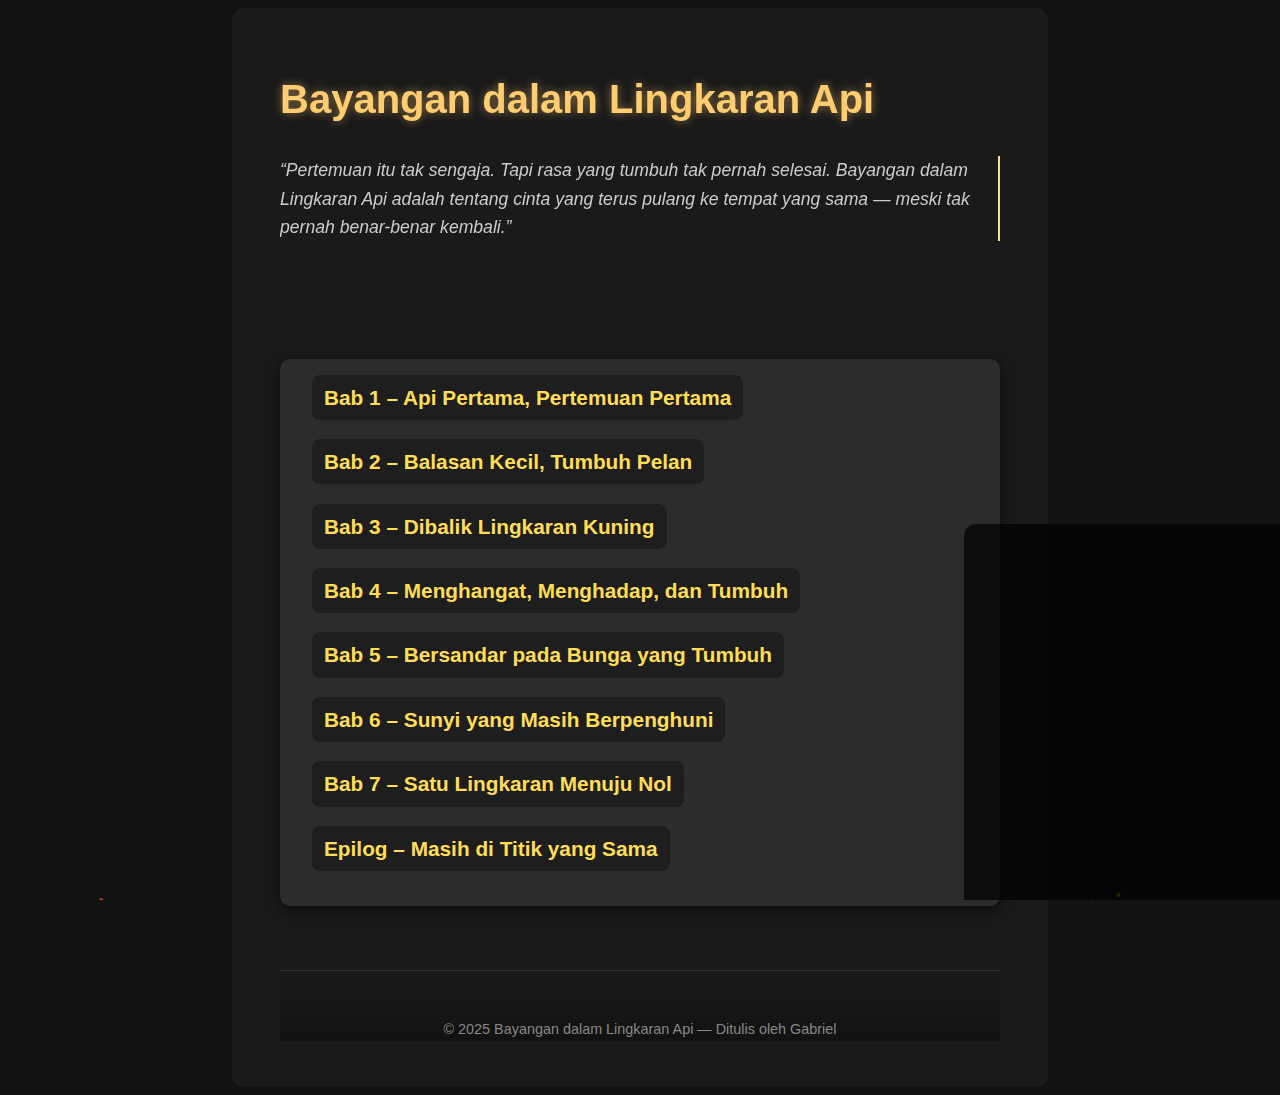
<file: index.html>
<!DOCTYPE html>
<html lang="id">
<head>
  <meta charset="UTF-8" />
  <meta name="viewport" content="width=device-width, initial-scale=1.0" />
  <title>Bayangan dalam Lingkaran Api</title>
  <link rel="stylesheet" href="css/style.css" />
  <link rel="stylesheet" href="https://unpkg.com/aos@2.3.1/dist/aos.css" />
  <style>
    /* Pastikan container daftar bab memiliki background dan padding agar teks terlihat jelas */
    .container {
      background-color: #1a1a1a;
      padding: 2rem 3rem;
      border-radius: 12px;
    }
    /* Daftar bab dengan latar agak gelap dan bayangan halus agar tulisan terlihat on-point */
    .daftar-bab {
      list-style: none;
      padding: 0;
      margin: 0;
      background: #2c2c2c;
      border-radius: 10px;
      padding: 1rem 2rem;
      box-shadow: 0 4px 15px rgba(0,0,0,0.6);
    }
    .daftar-bab li {
      margin-bottom: 1.2rem;
    }
    .daftar-bab a {
      color: #ffe082;
      text-decoration: none;
      font-size: 1.3rem;
      font-weight: 600;
      display: inline-block;
      padding: 6px 12px;
      border-radius: 8px;
      transition: background-color 0.3s ease, color 0.3s ease, box-shadow 0.3s ease;
    }
    .daftar-bab a:hover, .daftar-bab a:focus {
      color: #fff;
      background: linear-gradient(135deg, #f59e0b 0%, #d97706 100%);
      box-shadow: 0 4px 12px rgba(245, 158, 11, 0.6);
      outline: none;
    }
  </style>
</head>
<body>
  <canvas id="fireParticles"></canvas>

  <div class="container">
    <header>
      <h1 data-aos="fade-down">Bayangan dalam Lingkaran Api</h1>
      <p class="blurb typing" data-aos="fade-up">
        <em>“Pertemuan itu tak sengaja. Tapi rasa yang tumbuh tak pernah selesai. Bayangan dalam Lingkaran Api adalah tentang cinta yang terus pulang ke tempat yang sama — meski tak pernah benar-benar kembali.”</em>
      </p>
    </header>

    <main>
      <h2 data-aos="fade-up">Daftar Bab</h2>
      <ul class="daftar-bab">
        <li><a href="bab1.html">Bab 1 – Api Pertama, Pertemuan Pertama</a></li>
        <li><a href="bab2.html">Bab 2 – Balasan Kecil, Tumbuh Pelan</a></li>
        <li><a href="bab3.html">Bab 3 – Dibalik Lingkaran Kuning</a></li>
        <li><a href="bab4.html">Bab 4 – Menghangat, Menghadap, dan Tumbuh</a></li>
        <li><a href="bab5.html">Bab 5 – Bersandar pada Bunga yang Tumbuh</a></li>
        <li><a href="bab6.html">Bab 6 – Sunyi yang Masih Berpenghuni</a></li>
        <li><a href="bab7.html">Bab 7 – Satu Lingkaran Menuju Nol</a></li>
        <li><a href="epilog.html">Epilog – Masih di Titik yang Sama</a></li>
      </ul>
    </main>

    <footer>
      <p>© 2025 Bayangan dalam Lingkaran Api — Ditulis oleh Gabriel</p>
    </footer>
  </div>

  <div class="spotify-player">
    <iframe style="border-radius:12px" src="https://open.spotify.com/embed/track/1QgYZyDzY22JkXbAuoYZBe?utm_source=generator" width="100%" height="352" frameBorder="0" allowfullscreen="" allow="autoplay; clipboard-write; encrypted-media; fullscreen; picture-in-picture" loading="lazy"></iframe>
  </div>

  <script src="https://unpkg.com/aos@2.3.1/dist/aos.js"></script>
  <script>
    AOS.init();
  </script>
  <script src="js/particles.js"></script>
</body>
</html>
</file>
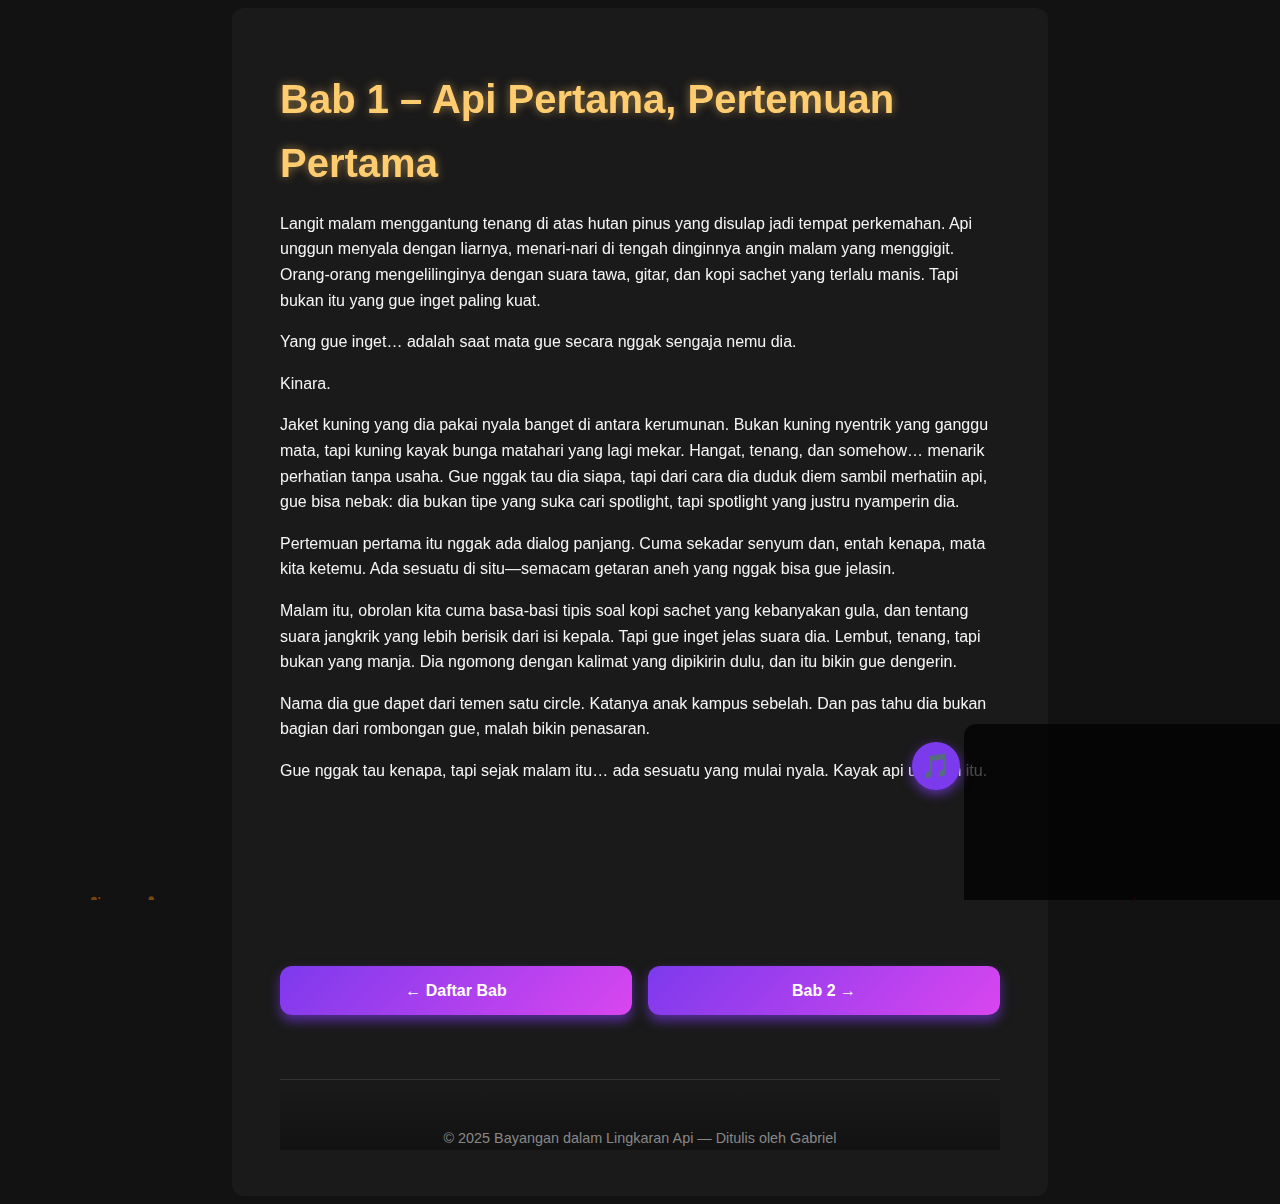
<file: bab1.html>
<!DOCTYPE html>
<html lang="id">
<head>
  <meta charset="UTF-8" />
  <meta name="viewport" content="width=device-width, initial-scale=1.0" />
  <title>Bab 1 – Api Pertama, Pertemuan Pertama</title>
  <link rel="stylesheet" href="css/style.css" />
  <link rel="stylesheet" href="https://unpkg.com/aos@2.3.1/dist/aos.css" />
  <style>
    /* Tambahan styling untuk tombol navigasi dan control audio */
    .navigation-links {
      margin-top: 2rem;
      display: flex;
      justify-content: space-between;
      gap: 1rem;
    }
    .nav-button {
      background: linear-gradient(135deg, #7c3aed, #d946ef);
      color: white;
      padding: 12px 20px;
      border-radius: 12px;
      border: none;
      cursor: pointer;
      font-weight: 700;
      box-shadow: 0 6px 12px rgba(124, 58, 237, 0.6);
      transition: background 0.3s ease, transform 0.3s ease;
      user-select: none;
      flex: 1;
      text-align: center;
      text-decoration: none;
      display: inline-block;
    }
    .nav-button:hover,
    .nav-button:focus {
      background: linear-gradient(135deg, #d946ef, #7c3aed);
      transform: scale(1.05);
      outline: none;
    }
    /* Audio player toggle button */
    .audio-toggle {
      position: fixed;
      bottom: 110px;
      right: 320px;
      background: #7c3aed;
      border-radius: 50%;
      width: 48px;
      height: 48px;
      border: none;
      color: #fff;
      font-size: 24px;
      cursor: pointer;
      box-shadow: 0 4px 12px rgba(124, 58, 237, 0.7);
      display: flex;
      align-items: center;
      justify-content: center;
      z-index: 10;
      transition: background 0.3s ease;
    }
    .audio-toggle:hover {
      background: #d946ef;
    }
    /* Audio player visible/hidden */
    .spotify-player.hidden {
      transform: translateX(300px);
      opacity: 0;
      pointer-events: none;
      transition: transform 0.4s ease, opacity 0.4s ease;
    }
    .spotify-player {
      transition: transform 0.4s ease, opacity 0.4s ease;
    }
  </style>
</head>
<body>
  <canvas id="fireParticles"></canvas>

  <div class="container">
    <header>
      <h1 data-aos="fade-down">Bab 1 – Api Pertama, Pertemuan Pertama</h1>
    </header>

    <main>
      <p data-aos="fade-up">
        Langit malam menggantung tenang di atas hutan pinus yang disulap jadi tempat perkemahan. Api unggun menyala dengan liarnya, menari-nari di tengah dinginnya angin malam yang menggigit. Orang-orang mengelilinginya dengan suara tawa, gitar, dan kopi sachet yang terlalu manis. Tapi bukan itu yang gue inget paling kuat.
      </p>
      <p data-aos="fade-up" data-aos-delay="100">
        Yang gue inget… adalah saat mata gue secara nggak sengaja nemu dia.
      </p>
      <p data-aos="fade-up" data-aos-delay="200">
        Kinara.
      </p>
      <p data-aos="fade-up" data-aos-delay="300">
        Jaket kuning yang dia pakai nyala banget di antara kerumunan. Bukan kuning nyentrik yang ganggu mata, tapi kuning kayak bunga matahari yang lagi mekar. Hangat, tenang, dan somehow… menarik perhatian tanpa usaha. Gue nggak tau dia siapa, tapi dari cara dia duduk diem sambil merhatiin api, gue bisa nebak: dia bukan tipe yang suka cari spotlight, tapi spotlight yang justru nyamperin dia.
      </p>
      <p data-aos="fade-up" data-aos-delay="400">
        Pertemuan pertama itu nggak ada dialog panjang. Cuma sekadar senyum dan, entah kenapa, mata kita ketemu. Ada sesuatu di situ—semacam getaran aneh yang nggak bisa gue jelasin.
      </p>
      <p data-aos="fade-up" data-aos-delay="500">
        Malam itu, obrolan kita cuma basa-basi tipis soal kopi sachet yang kebanyakan gula, dan tentang suara jangkrik yang lebih berisik dari isi kepala. Tapi gue inget jelas suara dia. Lembut, tenang, tapi bukan yang manja. Dia ngomong dengan kalimat yang dipikirin dulu, dan itu bikin gue dengerin.
      </p>
      <p data-aos="fade-up" data-aos-delay="600">
        Nama dia gue dapet dari temen satu circle. Katanya anak kampus sebelah. Dan pas tahu dia bukan bagian dari rombongan gue, malah bikin penasaran.
      </p>
      <p data-aos="fade-up" data-aos-delay="700">
        Gue nggak tau kenapa, tapi sejak malam itu… ada sesuatu yang mulai nyala. Kayak api unggun itu.
      </p>
      <p data-aos="fade-up" data-aos-delay="800">
        Bukan panas yang bakar, tapi hangat yang ngajak duduk lebih lama.
      </p>
      <p data-aos="fade-up" data-aos-delay="900">
        Dan mungkin, dari semua yang duduk di situ, gue satu-satunya yang pulang dengan rasa yang tumbuh. Belum besar. Tapi udah tumbuh.
      </p>
      <p data-aos="fade-up" data-aos-delay="1000">
        <em>“Ada pertemuan yang nggak pernah kita cari, tapi justru bikin kita nggak bisa berhenti nyari.”</em>
      </p>

      <div class="navigation-links">
        <a href="index.html" class="nav-button" aria-label="Kembali ke Daftar Bab">← Daftar Bab</a>
        <a href="bab2.html" class="nav-button" aria-label="Lanjut ke Bab 2">Bab 2 →</a>
      </div>
    </main>

    <footer>
      <p>© 2025 Bayangan dalam Lingkaran Api — Ditulis oleh Gabriel</p>
    </footer>
  </div>

  <button class="audio-toggle" aria-label="Toggle Spotify Player" title="Toggle Spotify Player" type="button">🎵</button>

  <div class="spotify-player" aria-label="Spotify Player Bab 1">
    <iframe style="border-radius:12px" src="https://open.spotify.com/embed/track/4VUwkH455At9kENOfzTqmF?utm_source=generator" width="100%" height="152" frameBorder="0" allowfullscreen="" allow="autoplay; clipboard-write; encrypted-media; fullscreen; picture-in-picture" loading="lazy"></iframe>
  </div>

  <script src="https://unpkg.com/aos@2.3.1/dist/aos.js"></script>
  <script src="js/particles.js"></script>
  <script>
    AOS.init();

    // Toggle Spotify player visibility
    const toggleBtn = document.querySelector('.audio-toggle');
    const spotifyPlayer = document.querySelector('.spotify-player');

    toggleBtn.addEventListener('click', () => {
      spotifyPlayer.classList.toggle('hidden');
    });
  </script>
</body>
</html>
</file>
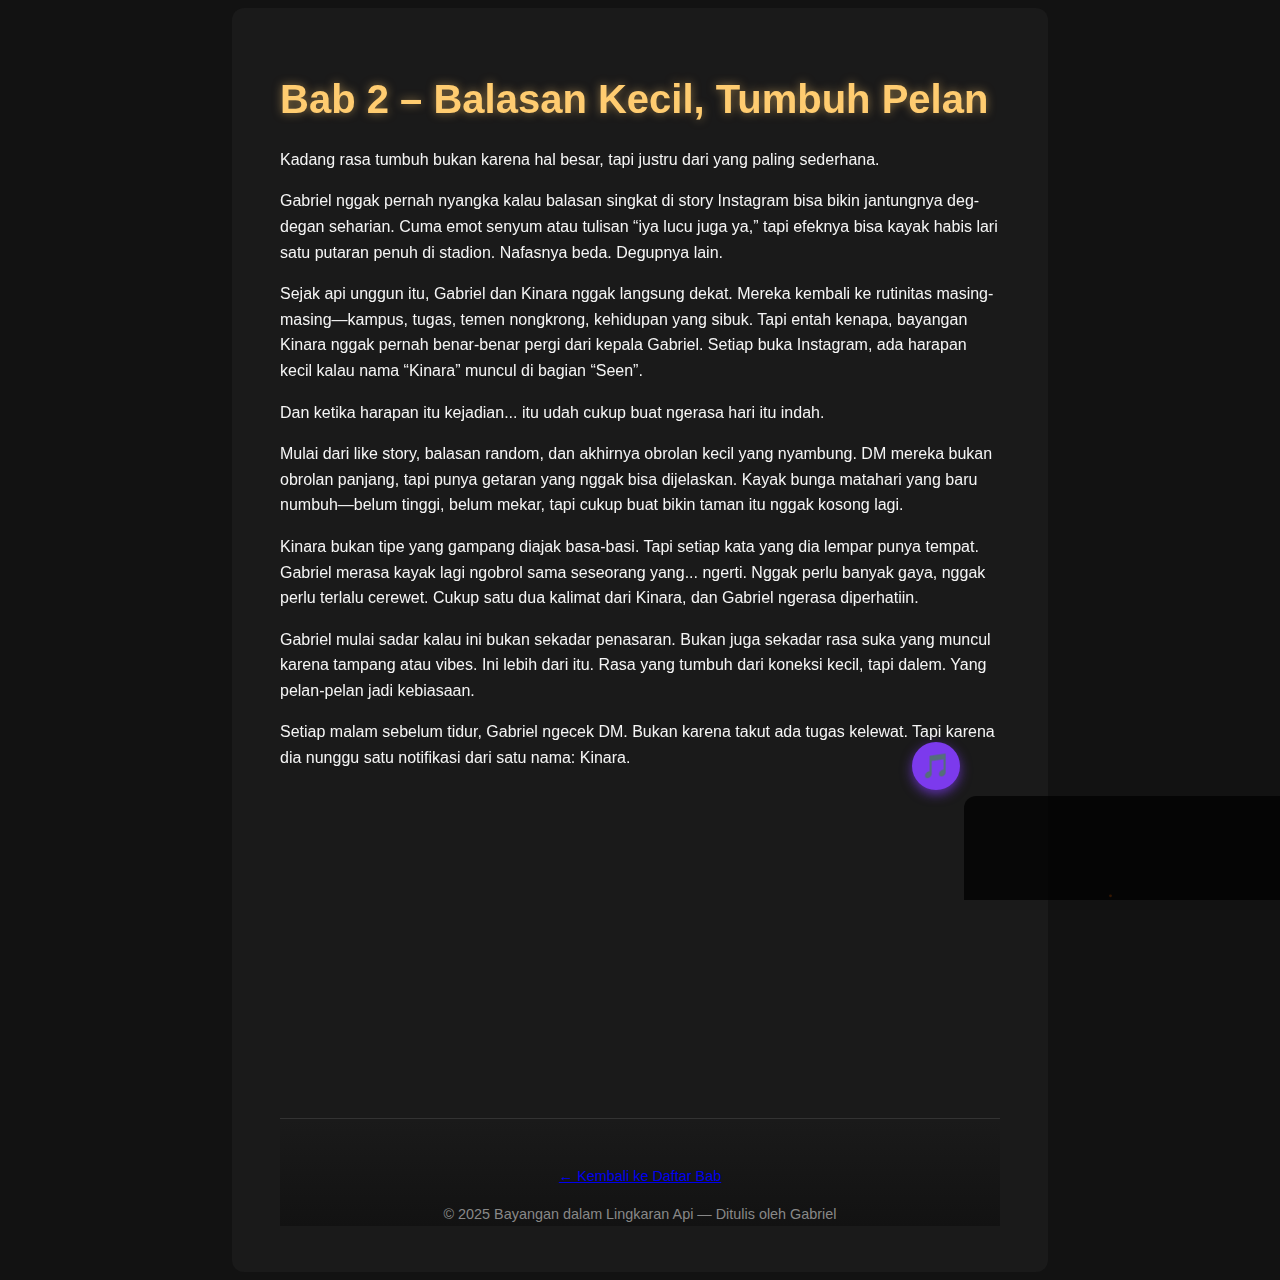
<file: bab2.html>
<!DOCTYPE html>
<html lang="id">
<head>
  <meta charset="UTF-8" />
  <meta name="viewport" content="width=device-width, initial-scale=1.0" />
  <title>Bab 2 – Balasan Kecil, Tumbuh Pelan</title>
  <link rel="stylesheet" href="css/style.css" />
  <link rel="stylesheet" href="https://unpkg.com/aos@2.3.1/dist/aos.css" />
  <style>
    /* Styling tombol navigasi & toggle audio konsisten seperti bab1 */
    .navigation-links {
      margin-top: 2rem;
      display: flex;
      justify-content: space-between;
      gap: 1rem;
    }
    .nav-button {
      background: linear-gradient(135deg, #7c3aed, #d946ef);
      color: white;
      padding: 12px 20px;
      border-radius: 12px;
      border: none;
      cursor: pointer;
      font-weight: 700;
      box-shadow: 0 6px 12px rgba(124, 58, 237, 0.6);
      transition: background 0.3s ease, transform 0.3s ease;
      user-select: none;
      flex: 1;
      text-align: center;
      text-decoration: none;
      display: inline-block;
    }
    .nav-button:hover,
    .nav-button:focus {
      background: linear-gradient(135deg, #d946ef, #7c3aed);
      transform: scale(1.05);
      outline: none;
    }
    .audio-toggle {
      position: fixed;
      bottom: 110px;
      right: 320px;
      background: #7c3aed;
      border-radius: 50%;
      width: 48px;
      height: 48px;
      border: none;
      color: #fff;
      font-size: 24px;
      cursor: pointer;
      box-shadow: 0 4px 12px rgba(124, 58, 237, 0.7);
      display: flex;
      align-items: center;
      justify-content: center;
      z-index: 10;
      transition: background 0.3s ease;
    }
    .audio-toggle:hover {
      background: #d946ef;
    }
    .spotify-player.hidden {
      transform: translateX(300px);
      opacity: 0;
      pointer-events: none;
      transition: transform 0.4s ease, opacity 0.4s ease;
    }
    .spotify-player {
      transition: transform 0.4s ease, opacity 0.4s ease;
    }
  </style>
</head>
<body>
  <canvas id="fireParticles"></canvas>

  <div class="container">
    <header>
      <h1 data-aos="fade-down">Bab 2 – Balasan Kecil, Tumbuh Pelan</h1>
    </header>

    <main>
      <p data-aos="fade-up">Kadang rasa tumbuh bukan karena hal besar, tapi justru dari yang paling sederhana.</p>
      <p data-aos="fade-up" data-aos-delay="100">Gabriel nggak pernah nyangka kalau balasan singkat di story Instagram bisa bikin jantungnya deg-degan seharian. Cuma emot senyum atau tulisan “iya lucu juga ya,” tapi efeknya bisa kayak habis lari satu putaran penuh di stadion. Nafasnya beda. Degupnya lain.</p>
      <p data-aos="fade-up" data-aos-delay="200">Sejak api unggun itu, Gabriel dan Kinara nggak langsung dekat. Mereka kembali ke rutinitas masing-masing—kampus, tugas, temen nongkrong, kehidupan yang sibuk. Tapi entah kenapa, bayangan Kinara nggak pernah benar-benar pergi dari kepala Gabriel. Setiap buka Instagram, ada harapan kecil kalau nama “Kinara” muncul di bagian “Seen”.</p>
      <p data-aos="fade-up" data-aos-delay="300">Dan ketika harapan itu kejadian... itu udah cukup buat ngerasa hari itu indah.</p>
      <p data-aos="fade-up" data-aos-delay="400">Mulai dari like story, balasan random, dan akhirnya obrolan kecil yang nyambung. DM mereka bukan obrolan panjang, tapi punya getaran yang nggak bisa dijelaskan. Kayak bunga matahari yang baru numbuh—belum tinggi, belum mekar, tapi cukup buat bikin taman itu nggak kosong lagi.</p>
      <p data-aos="fade-up" data-aos-delay="500">Kinara bukan tipe yang gampang diajak basa-basi. Tapi setiap kata yang dia lempar punya tempat. Gabriel merasa kayak lagi ngobrol sama seseorang yang... ngerti. Nggak perlu banyak gaya, nggak perlu terlalu cerewet. Cukup satu dua kalimat dari Kinara, dan Gabriel ngerasa diperhatiin.</p>
      <p data-aos="fade-up" data-aos-delay="600">Gabriel mulai sadar kalau ini bukan sekadar penasaran. Bukan juga sekadar rasa suka yang muncul karena tampang atau vibes. Ini lebih dari itu. Rasa yang tumbuh dari koneksi kecil, tapi dalem. Yang pelan-pelan jadi kebiasaan.</p>
      <p data-aos="fade-up" data-aos-delay="700">Setiap malam sebelum tidur, Gabriel ngecek DM. Bukan karena takut ada tugas kelewat. Tapi karena dia nunggu satu notifikasi dari satu nama: Kinara.</p>
      <p data-aos="fade-up" data-aos-delay="800">Dari situlah semuanya mulai pelan-pelan berubah. Tanpa sadar, Gabriel mulai ngejaga mood-nya sepanjang hari, supaya bisa cerita yang seru ke Kinara nanti malam. Mulai ngelakuin hal-hal kecil yang bisa diceritain. Mulai memperhatikan hal-hal receh, karena siapa tau itu bisa jadi bahan obrolan.</p>
      <p data-aos="fade-up" data-aos-delay="900">Ini bukan cinta yang langsung besar. Ini bukan kisah yang meledak dari awal. Tapi lebih ke cinta yang tumbuh pelan-pelan. Yang nggak memaksa, tapi nyata.</p>
      <p data-aos="fade-up" data-aos-delay="1000">Dan tanpa disadari Gabriel, benih itu udah mulai disiram.</p>

      <div class="navigation-links" data-aos="fade-up" data-aos-delay="1100">
        <a href="bab1.html" class="nav-button" aria-label="Kembali ke Bab 1">← Bab 1</a>
        <a href="bab3.html" class="nav-button" aria-label="Lanjut ke Bab 3">Bab 3 →</a>
      </div>
    </main>

    <footer>
      <p><a href="index.html">← Kembali ke Daftar Bab</a></p>
      <p>© 2025 Bayangan dalam Lingkaran Api — Ditulis oleh Gabriel</p>
    </footer>
  </div>

  <button class="audio-toggle" aria-label="Toggle Spotify Player" title="Toggle Spotify Player" type="button">🎵</button>

  <div class="spotify-player" aria-label="Spotify Player Bab 2">
    <iframe style="border-radius:12px" src="https://open.spotify.com/embed/track/6WsG550j67Aj29z0iel7lo?utm_source=generator" width="100%" height="80" frameborder="0" allow="autoplay; clipboard-write; encrypted-media; fullscreen; picture-in-picture" loading="lazy"></iframe>
  </div>

  <script src="https://unpkg.com/aos@2.3.1/dist/aos.js"></script>
  <script src="js/particles.js"></script>
  <script>
    AOS.init();
    // Toggle Spotify player visibility
    const toggleBtn = document.querySelector('.audio-toggle');
    const spotifyPlayer = document.querySelector('.spotify-player');

    toggleBtn.addEventListener('click', () => {
      spotifyPlayer.classList.toggle('hidden');
    });
  </script>
</body>
</html>
</file>
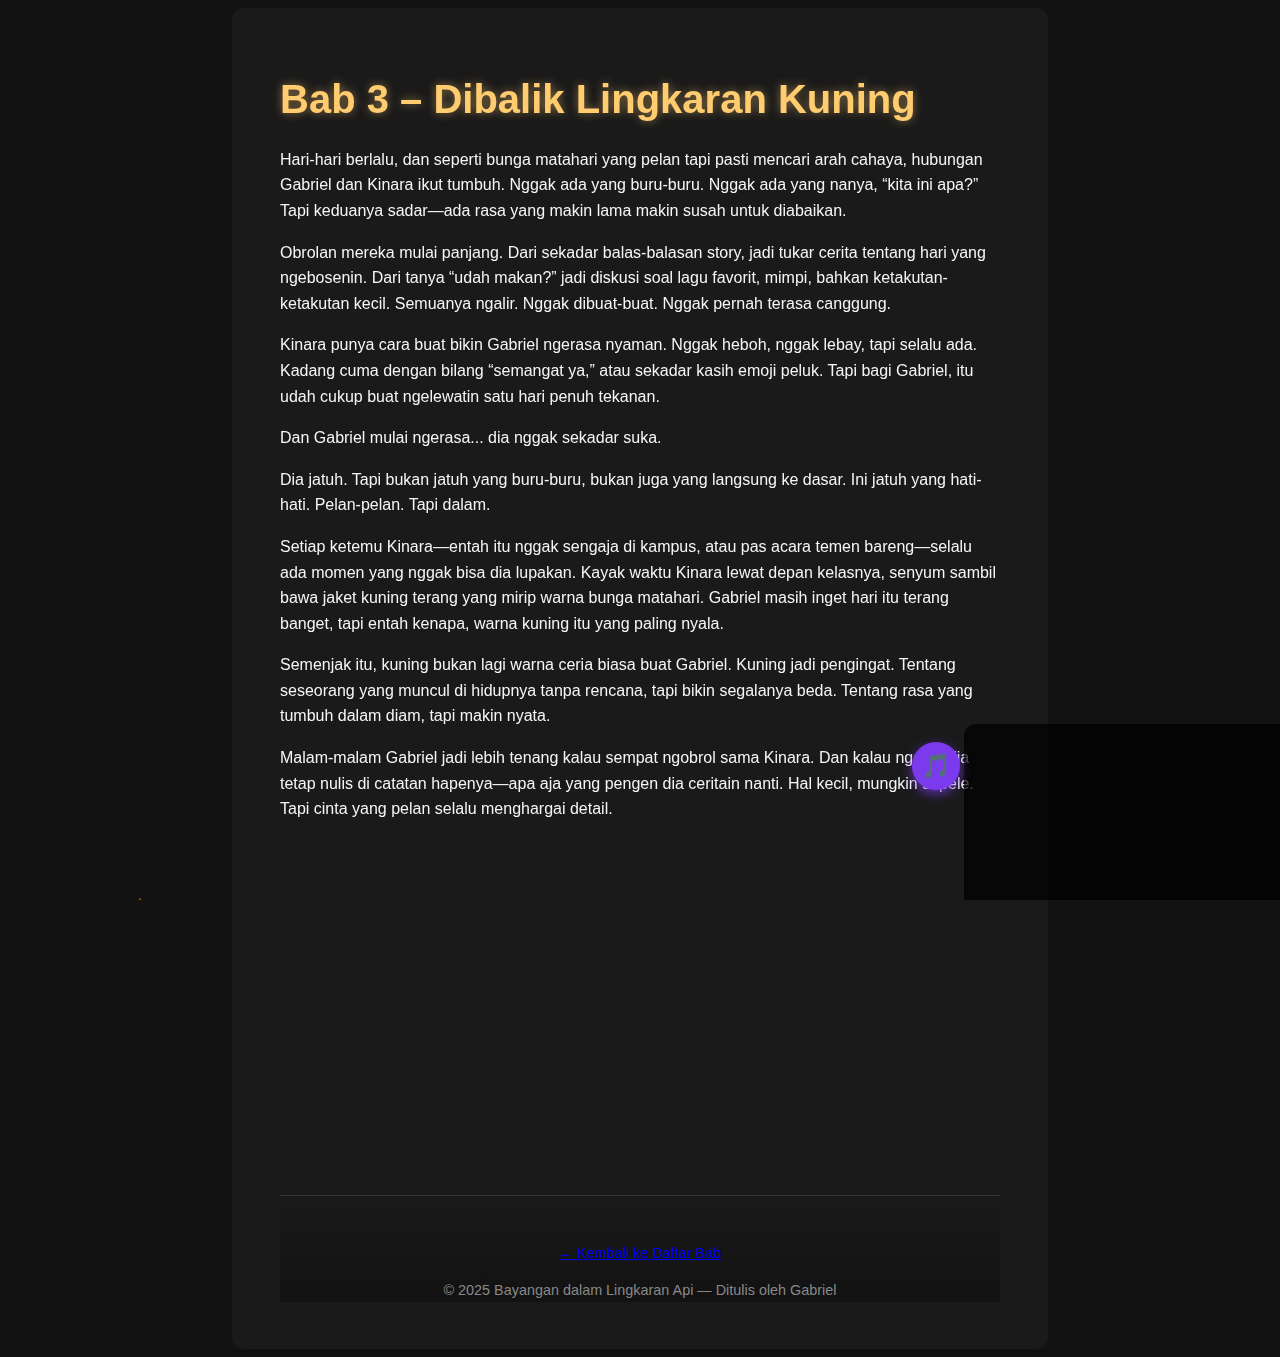
<file: bab3.html>
<!DOCTYPE html>
<html lang="id">
<head>
  <meta charset="UTF-8" />
  <meta name="viewport" content="width=device-width, initial-scale=1.0" />
  <title>Bab 3 – Dibalik Lingkaran Kuning</title>
  <link rel="stylesheet" href="css/style.css" />
  <link rel="stylesheet" href="https://unpkg.com/aos@2.3.1/dist/aos.css" />
  <style>
    /* Styling tombol navigasi & toggle audio konsisten seperti bab1 */
    .navigation-links {
      margin-top: 2rem;
      display: flex;
      justify-content: space-between;
      gap: 1rem;
    }
    .nav-button {
      background: linear-gradient(135deg, #7c3aed, #d946ef);
      color: white;
      padding: 12px 20px;
      border-radius: 12px;
      border: none;
      cursor: pointer;
      font-weight: 700;
      box-shadow: 0 6px 12px rgba(124, 58, 237, 0.6);
      transition: background 0.3s ease, transform 0.3s ease;
      user-select: none;
      flex: 1;
      text-align: center;
      text-decoration: none;
      display: inline-block;
    }
    .nav-button:hover,
    .nav-button:focus {
      background: linear-gradient(135deg, #d946ef, #7c3aed);
      transform: scale(1.05);
      outline: none;
    }
    .audio-toggle {
      position: fixed;
      bottom: 110px;
      right: 320px;
      background: #7c3aed;
      border-radius: 50%;
      width: 48px;
      height: 48px;
      border: none;
      color: #fff;
      font-size: 24px;
      cursor: pointer;
      box-shadow: 0 4px 12px rgba(124, 58, 237, 0.7);
      display: flex;
      align-items: center;
      justify-content: center;
      z-index: 10;
      transition: background 0.3s ease;
    }
    .audio-toggle:hover {
      background: #d946ef;
    }
    .spotify-player.hidden {
      transform: translateX(300px);
      opacity: 0;
      pointer-events: none;
      transition: transform 0.4s ease, opacity 0.4s ease;
    }
    .spotify-player {
      transition: transform 0.4s ease, opacity 0.4s ease;
    }
  </style>
</head>
<body>
  <canvas id="fireParticles"></canvas>

  <div class="container">
    <header>
      <h1 data-aos="fade-down">Bab 3 – Dibalik Lingkaran Kuning</h1>
    </header>

    <main>
      <p data-aos="fade-up">Hari-hari berlalu, dan seperti bunga matahari yang pelan tapi pasti mencari arah cahaya, hubungan Gabriel dan Kinara ikut tumbuh. Nggak ada yang buru-buru. Nggak ada yang nanya, “kita ini apa?” Tapi keduanya sadar—ada rasa yang makin lama makin susah untuk diabaikan.</p>
      <p data-aos="fade-up" data-aos-delay="100">Obrolan mereka mulai panjang. Dari sekadar balas-balasan story, jadi tukar cerita tentang hari yang ngebosenin. Dari tanya “udah makan?” jadi diskusi soal lagu favorit, mimpi, bahkan ketakutan-ketakutan kecil. Semuanya ngalir. Nggak dibuat-buat. Nggak pernah terasa canggung.</p>
      <p data-aos="fade-up" data-aos-delay="200">Kinara punya cara buat bikin Gabriel ngerasa nyaman. Nggak heboh, nggak lebay, tapi selalu ada. Kadang cuma dengan bilang “semangat ya,” atau sekadar kasih emoji peluk. Tapi bagi Gabriel, itu udah cukup buat ngelewatin satu hari penuh tekanan.</p>
      <p data-aos="fade-up" data-aos-delay="300">Dan Gabriel mulai ngerasa... dia nggak sekadar suka.</p>
      <p data-aos="fade-up" data-aos-delay="400">Dia jatuh. Tapi bukan jatuh yang buru-buru, bukan juga yang langsung ke dasar. Ini jatuh yang hati-hati. Pelan-pelan. Tapi dalam.</p>
      <p data-aos="fade-up" data-aos-delay="500">Setiap ketemu Kinara—entah itu nggak sengaja di kampus, atau pas acara temen bareng—selalu ada momen yang nggak bisa dia lupakan. Kayak waktu Kinara lewat depan kelasnya, senyum sambil bawa jaket kuning terang yang mirip warna bunga matahari. Gabriel masih inget hari itu terang banget, tapi entah kenapa, warna kuning itu yang paling nyala.</p>
      <p data-aos="fade-up" data-aos-delay="600">Semenjak itu, kuning bukan lagi warna ceria biasa buat Gabriel. Kuning jadi pengingat. Tentang seseorang yang muncul di hidupnya tanpa rencana, tapi bikin segalanya beda. Tentang rasa yang tumbuh dalam diam, tapi makin nyata.</p>
      <p data-aos="fade-up" data-aos-delay="700">Malam-malam Gabriel jadi lebih tenang kalau sempat ngobrol sama Kinara. Dan kalau nggak, dia tetap nulis di catatan hapenya—apa aja yang pengen dia ceritain nanti. Hal kecil, mungkin sepele. Tapi cinta yang pelan selalu menghargai detail.</p>
      <p data-aos="fade-up" data-aos-delay="800">Tapi di balik semua itu, Gabriel juga mulai sadar satu hal: dia mulai bergantung. Bukan karena Kinara minta, tapi karena Gabriel pengen. Dia pengen jadi bagian dari hari-harinya Kinara. Dia pengen tau kabarnya, pengen hadir di kesehariannya. Meski hubungan mereka belum punya nama, Gabriel udah ngerasa... dia udah terlalu dalam.</p>
      <p data-aos="fade-up" data-aos-delay="900">Dan mungkin, di balik senyum dan candaan mereka, ada satu hal yang belum pernah benar-benar diucap:</p>
      <p data-aos="fade-up" data-aos-delay="1000"><em>“Apa kita ngerasain hal yang sama?”</em></p>

      <div class="navigation-links" data-aos="fade-up" data-aos-delay="1100">
        <a href="bab2.html" class="nav-button" aria-label="Kembali ke Bab 2">← Bab 2</a>
        <a href="bab4.html" class="nav-button" aria-label="Lanjut ke Bab 4">Bab 4 →</a>
      </div>
    </main>

    <footer>
      <p><a href="index.html">← Kembali ke Daftar Bab</a></p>
      <p>© 2025 Bayangan dalam Lingkaran Api — Ditulis oleh Gabriel</p>
    </footer>
  </div>

  <button class="audio-toggle" aria-label="Toggle Spotify Player" title="Toggle Spotify Player" type="button">🎵</button>

  <div class="spotify-player" aria-label="Spotify Player Bab 3">
    <iframe style="border-radius:12px" src="https://open.spotify.com/embed/track/4kfjA6WfgKBt7I7YKuDCkU?utm_source=generator" width="100%" height="152" frameBorder="0" allowfullscreen="" allow="autoplay; clipboard-write; encrypted-media; fullscreen; picture-in-picture" loading="lazy"></iframe>
  </div>

  <script src="https://unpkg.com/aos@2.3.1/dist/aos.js"></script>
  <script src="js/particles.js"></script>
  <script>
    AOS.init();
    const toggleBtn = document.querySelector('.audio-toggle');
    const spotifyPlayer = document.querySelector('.spotify-player');

    toggleBtn.addEventListener('click', () => {
      spotifyPlayer.classList.toggle('hidden');
    });
  </script>
</body>
</html>
</file>
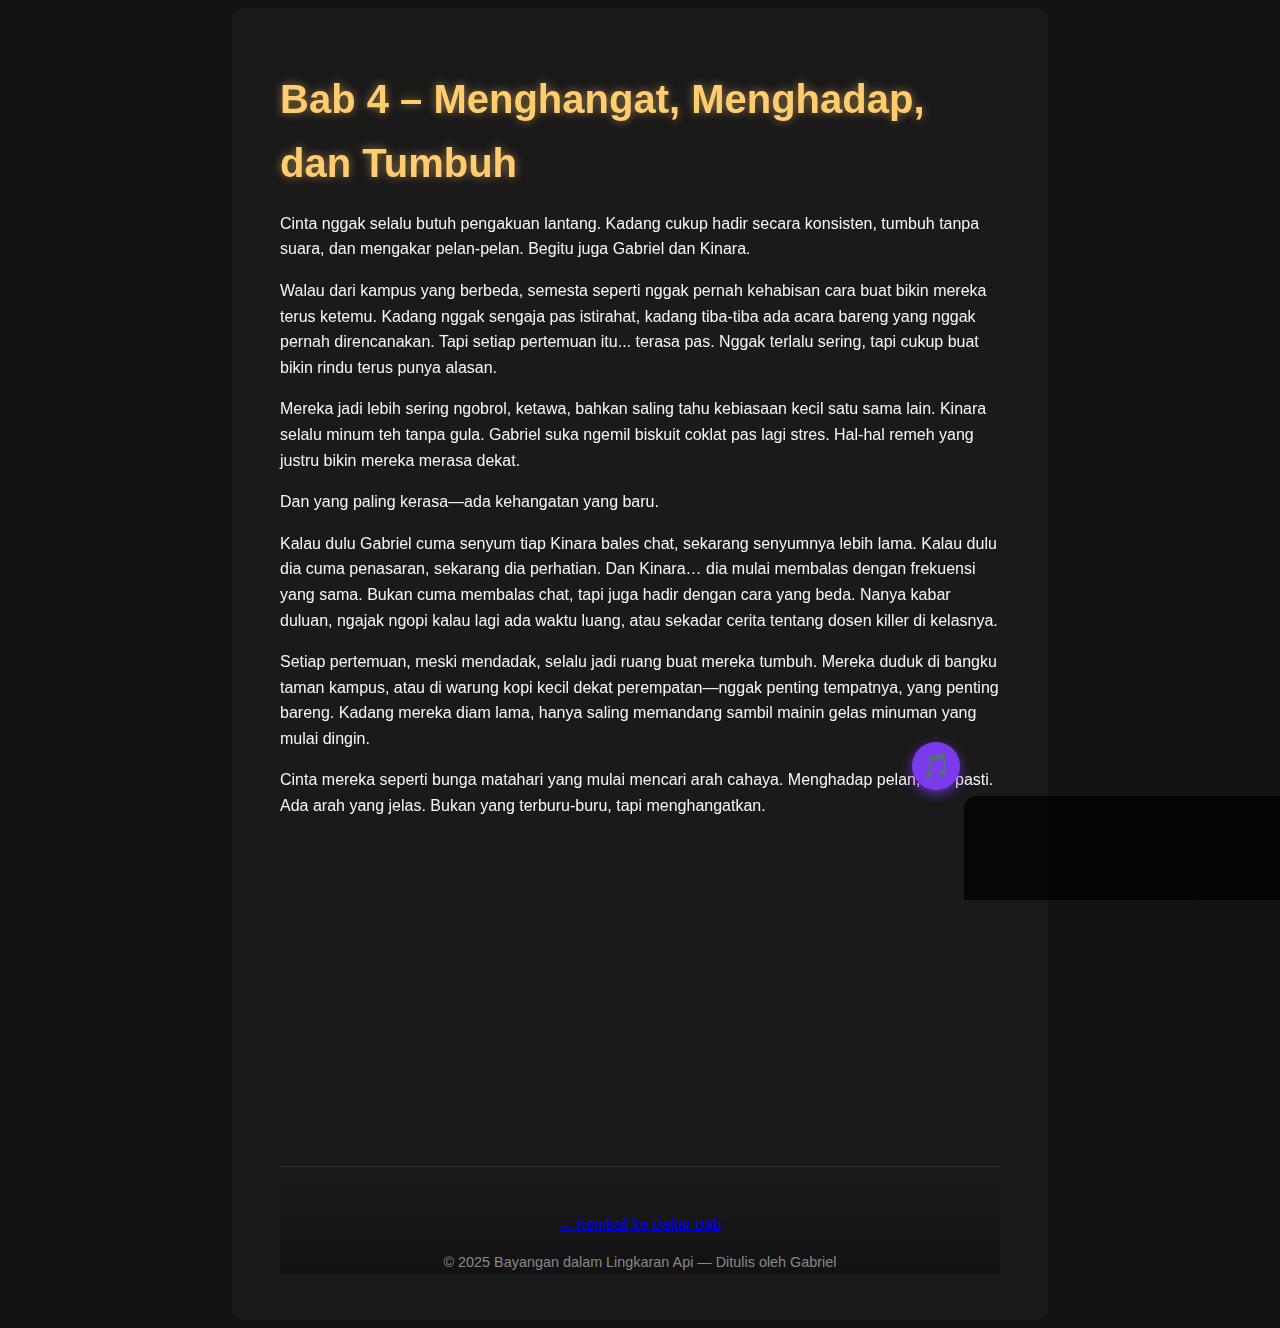
<file: bab4.html>
<!DOCTYPE html>
<html lang="id">
<head>
  <meta charset="UTF-8" />
  <meta name="viewport" content="width=device-width, initial-scale=1.0" />
  <title>Bab 4 – Menghangat, Menghadap, dan Tumbuh</title>
  <link rel="stylesheet" href="css/style.css" />
  <link rel="stylesheet" href="https://unpkg.com/aos@2.3.1/dist/aos.css" />
  <style>
    /* Styling tombol navigasi & toggle audio konsisten seperti bab1 */
    .navigation-links {
      margin-top: 2rem;
      display: flex;
      justify-content: space-between;
      gap: 1rem;
    }
    .nav-button {
      background: linear-gradient(135deg, #7c3aed, #d946ef);
      color: white;
      padding: 12px 20px;
      border-radius: 12px;
      border: none;
      cursor: pointer;
      font-weight: 700;
      box-shadow: 0 6px 12px rgba(124, 58, 237, 0.6);
      transition: background 0.3s ease, transform 0.3s ease;
      user-select: none;
      flex: 1;
      text-align: center;
      text-decoration: none;
      display: inline-block;
    }
    .nav-button:hover,
    .nav-button:focus {
      background: linear-gradient(135deg, #d946ef, #7c3aed);
      transform: scale(1.05);
      outline: none;
    }
    .audio-toggle {
      position: fixed;
      bottom: 110px;
      right: 320px;
      background: #7c3aed;
      border-radius: 50%;
      width: 48px;
      height: 48px;
      border: none;
      color: #fff;
      font-size: 24px;
      cursor: pointer;
      box-shadow: 0 4px 12px rgba(124, 58, 237, 0.7);
      display: flex;
      align-items: center;
      justify-content: center;
      z-index: 10;
      transition: background 0.3s ease;
    }
    .audio-toggle:hover {
      background: #d946ef;
    }
    .spotify-player.hidden {
      transform: translateX(300px);
      opacity: 0;
      pointer-events: none;
      transition: transform 0.4s ease, opacity 0.4s ease;
    }
    .spotify-player {
      transition: transform 0.4s ease, opacity 0.4s ease;
    }
  </style>
</head>
<body>
  <canvas id="fireParticles"></canvas>

  <div class="container">
    <header>
      <h1 data-aos="fade-down">Bab 4 – Menghangat, Menghadap, dan Tumbuh</h1>
    </header>

    <main>
      <p data-aos="fade-up">Cinta nggak selalu butuh pengakuan lantang. Kadang cukup hadir secara konsisten, tumbuh tanpa suara, dan mengakar pelan-pelan. Begitu juga Gabriel dan Kinara.</p>
      <p data-aos="fade-up" data-aos-delay="100">Walau dari kampus yang berbeda, semesta seperti nggak pernah kehabisan cara buat bikin mereka terus ketemu. Kadang nggak sengaja pas istirahat, kadang tiba-tiba ada acara bareng yang nggak pernah direncanakan. Tapi setiap pertemuan itu... terasa pas. Nggak terlalu sering, tapi cukup buat bikin rindu terus punya alasan.</p>
      <p data-aos="fade-up" data-aos-delay="200">Mereka jadi lebih sering ngobrol, ketawa, bahkan saling tahu kebiasaan kecil satu sama lain. Kinara selalu minum teh tanpa gula. Gabriel suka ngemil biskuit coklat pas lagi stres. Hal-hal remeh yang justru bikin mereka merasa dekat.</p>
      <p data-aos="fade-up" data-aos-delay="300">Dan yang paling kerasa—ada kehangatan yang baru.</p>
      <p data-aos="fade-up" data-aos-delay="400">Kalau dulu Gabriel cuma senyum tiap Kinara bales chat, sekarang senyumnya lebih lama. Kalau dulu dia cuma penasaran, sekarang dia perhatian. Dan Kinara… dia mulai membalas dengan frekuensi yang sama. Bukan cuma membalas chat, tapi juga hadir dengan cara yang beda. Nanya kabar duluan, ngajak ngopi kalau lagi ada waktu luang, atau sekadar cerita tentang dosen killer di kelasnya.</p>
      <p data-aos="fade-up" data-aos-delay="500">Setiap pertemuan, meski mendadak, selalu jadi ruang buat mereka tumbuh. Mereka duduk di bangku taman kampus, atau di warung kopi kecil dekat perempatan—nggak penting tempatnya, yang penting bareng. Kadang mereka diam lama, hanya saling memandang sambil mainin gelas minuman yang mulai dingin.</p>
      <p data-aos="fade-up" data-aos-delay="600">Cinta mereka seperti bunga matahari yang mulai mencari arah cahaya. Menghadap pelan, tapi pasti. Ada arah yang jelas. Bukan yang terburu-buru, tapi menghangatkan.</p>
      <p data-aos="fade-up" data-aos-delay="700">Kinara jadi lebih terbuka. Gabriel pun makin yakin. Tapi meski begitu, mereka tetap nggak pernah ngomong soal "kita ini apa." Nggak karena takut, tapi karena dua-duanya sedang menikmati proses. Belajar mengenal lebih dalam, sebelum memberi label.</p>
      <p data-aos="fade-up" data-aos-delay="800">Dan meski Gabriel kadang ingin nanya, dia tahan. Karena baginya, Kinara sudah cukup menjawab lewat caranya hadir.</p>
      <p data-aos="fade-up" data-aos-delay="900">Cinta itu tumbuh, pelan, tapi nyata.</p>

      <div class="navigation-links" data-aos="fade-up" data-aos-delay="1000">
        <a href="bab3.html" class="nav-button" aria-label="Kembali ke Bab 3">← Bab 3</a>
        <a href="bab5.html" class="nav-button" aria-label="Lanjut ke Bab 5">Bab 5 →</a>
      </div>
    </main>

    <footer>
      <p><a href="index.html">← Kembali ke Daftar Bab</a></p>
      <p>© 2025 Bayangan dalam Lingkaran Api — Ditulis oleh Gabriel</p>
    </footer>
  </div>

  <button class="audio-toggle" aria-label="Toggle Spotify Player" title="Toggle Spotify Player" type="button">🎵</button>

  <div class="spotify-player" aria-label="Spotify Player Bab 4">
    <iframe
      style="border-radius:12px"
      src="https://open.spotify.com/embed/track/3AJwUDP919kvQ9QcozQPxg?utm_source=generator"
      width="100%"
      height="80"
      frameborder="0"
      allow="autoplay; clipboard-write; encrypted-media; fullscreen; picture-in-picture"
      loading="lazy"
    ></iframe>
  </div>

  <script src="https://unpkg.com/aos@2.3.1/dist/aos.js"></script>
  <script src="js/particles.js"></script>
  <script>
    AOS.init();
    const toggleBtn = document.querySelector('.audio-toggle');
    const spotifyPlayer = document.querySelector('.spotify-player');

    toggleBtn.addEventListener('click', () => {
      spotifyPlayer.classList.toggle('hidden');
    });
  </script>
</body>
</html>
</file>
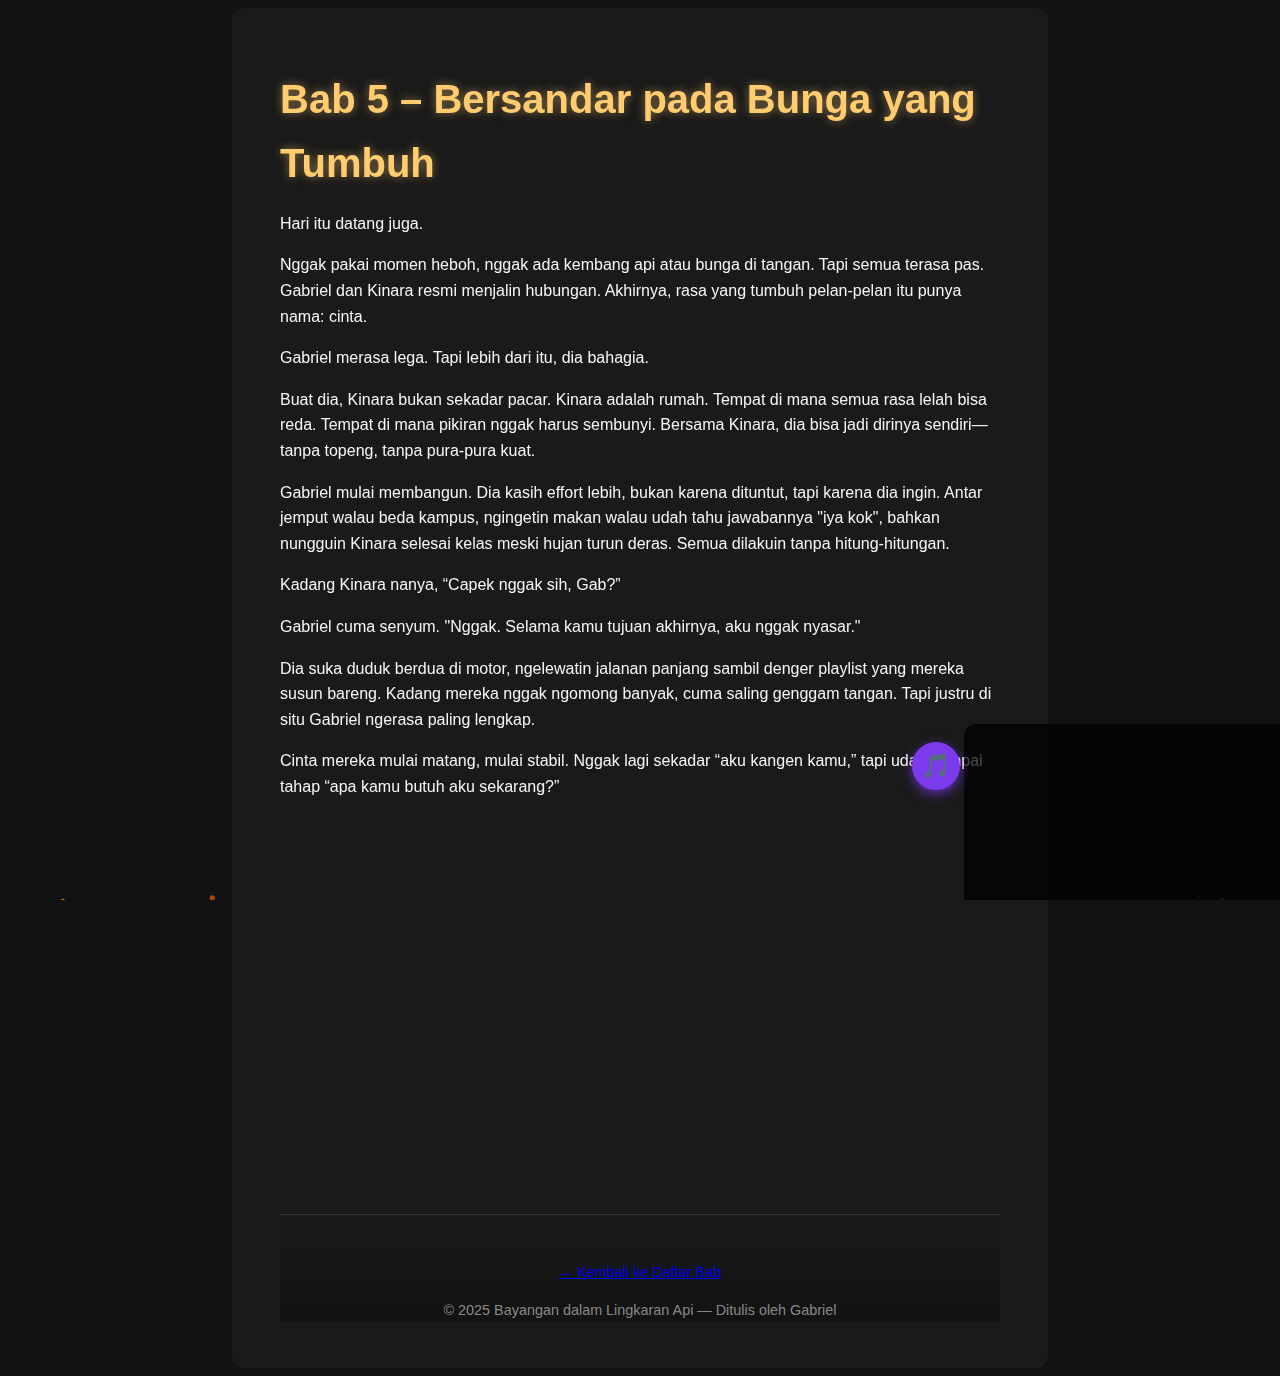
<file: bab5.html>
<!DOCTYPE html>
<html lang="id">
<head>
  <meta charset="UTF-8" />
  <meta name="viewport" content="width=device-width, initial-scale=1.0" />
  <title>Bab 5 – Bersandar pada Bunga yang Tumbuh</title>
  <link rel="stylesheet" href="css/style.css" />
  <link rel="stylesheet" href="https://unpkg.com/aos@2.3.1/dist/aos.css" />
  <style>
    .navigation-links {
      margin-top: 2rem;
      display: flex;
      justify-content: space-between;
      gap: 1rem;
    }
    .nav-button {
      background: linear-gradient(135deg, #7c3aed, #d946ef);
      color: white;
      padding: 12px 20px;
      border-radius: 12px;
      border: none;
      cursor: pointer;
      font-weight: 700;
      box-shadow: 0 6px 12px rgba(124, 58, 237, 0.6);
      transition: background 0.3s ease, transform 0.3s ease;
      user-select: none;
      flex: 1;
      text-align: center;
      text-decoration: none;
      display: inline-block;
    }
    .nav-button:hover,
    .nav-button:focus {
      background: linear-gradient(135deg, #d946ef, #7c3aed);
      transform: scale(1.05);
      outline: none;
    }
    .audio-toggle {
      position: fixed;
      bottom: 110px;
      right: 320px;
      background: #7c3aed;
      border-radius: 50%;
      width: 48px;
      height: 48px;
      border: none;
      color: #fff;
      font-size: 24px;
      cursor: pointer;
      box-shadow: 0 4px 12px rgba(124, 58, 237, 0.7);
      display: flex;
      align-items: center;
      justify-content: center;
      z-index: 10;
      transition: background 0.3s ease;
    }
    .audio-toggle:hover {
      background: #d946ef;
    }
    .spotify-player.hidden {
      transform: translateX(300px);
      opacity: 0;
      pointer-events: none;
      transition: transform 0.4s ease, opacity 0.4s ease;
    }
    .spotify-player {
      transition: transform 0.4s ease, opacity 0.4s ease;
    }
  </style>
</head>
<body>
  <canvas id="fireParticles"></canvas>

  <div class="container">
    <header>
      <h1 data-aos="fade-down">Bab 5 – Bersandar pada Bunga yang Tumbuh</h1>
    </header>

    <main>
      <p data-aos="fade-up">Hari itu datang juga.</p>
      <p data-aos="fade-up" data-aos-delay="100">Nggak pakai momen heboh, nggak ada kembang api atau bunga di tangan. Tapi semua terasa pas. Gabriel dan Kinara resmi menjalin hubungan. Akhirnya, rasa yang tumbuh pelan-pelan itu punya nama: cinta.</p>
      <p data-aos="fade-up" data-aos-delay="200">Gabriel merasa lega. Tapi lebih dari itu, dia bahagia.</p>
      <p data-aos="fade-up" data-aos-delay="300">Buat dia, Kinara bukan sekadar pacar. Kinara adalah rumah. Tempat di mana semua rasa lelah bisa reda. Tempat di mana pikiran nggak harus sembunyi. Bersama Kinara, dia bisa jadi dirinya sendiri—tanpa topeng, tanpa pura-pura kuat.</p>
      <p data-aos="fade-up" data-aos-delay="400">Gabriel mulai membangun. Dia kasih effort lebih, bukan karena dituntut, tapi karena dia ingin. Antar jemput walau beda kampus, ngingetin makan walau udah tahu jawabannya "iya kok", bahkan nungguin Kinara selesai kelas meski hujan turun deras. Semua dilakuin tanpa hitung-hitungan.</p>
      <p data-aos="fade-up" data-aos-delay="500">Kadang Kinara nanya, “Capek nggak sih, Gab?”</p>
      <p data-aos="fade-up" data-aos-delay="600">Gabriel cuma senyum. "Nggak. Selama kamu tujuan akhirnya, aku nggak nyasar."</p>
      <p data-aos="fade-up" data-aos-delay="700">Dia suka duduk berdua di motor, ngelewatin jalanan panjang sambil denger playlist yang mereka susun bareng. Kadang mereka nggak ngomong banyak, cuma saling genggam tangan. Tapi justru di situ Gabriel ngerasa paling lengkap.</p>
      <p data-aos="fade-up" data-aos-delay="800">Cinta mereka mulai matang, mulai stabil. Nggak lagi sekadar “aku kangen kamu,” tapi udah sampai tahap “apa kamu butuh aku sekarang?”</p>
      <p data-aos="fade-up" data-aos-delay="900">Tapi di balik semua rasa tenang itu, Gabriel kadang ngerasa... terlalu nyaman. Terlalu terlena. Seolah-olah dia lupa bahwa bunga yang tumbuh terlalu cepat kadang bikin silau. Indah, tapi bisa membutakan.</p>
      <p data-aos="fade-up" data-aos-delay="1000">Tapi Gabriel nggak peduli.</p>
      <p data-aos="fade-up" data-aos-delay="1100">Buat dia, selama Kinara masih jadi cahaya yang dituju, dia akan terus tumbuh ke arah itu. Meski matahari bisa bikin panas, Gabriel percaya—dia akan baik-baik aja selama bersama Kinara.</p>
      <p data-aos="fade-up" data-aos-delay="1200">Dan mungkin, waktu itu, dia belum sadar bahwa rumah juga bisa terasa dingin. Bahkan ketika atap dan dindingnya masih utuh.</p>

      <div class="navigation-links" data-aos="fade-up" data-aos-delay="1300">
        <a href="bab4.html" class="nav-button" aria-label="Kembali ke Bab 4">← Bab 4</a>
        <a href="bab6.html" class="nav-button" aria-label="Lanjut ke Bab 6">Bab 6 →</a>
      </div>
    </main>

    <footer>
      <p><a href="index.html">← Kembali ke Daftar Bab</a></p>
      <p>© 2025 Bayangan dalam Lingkaran Api — Ditulis oleh Gabriel</p>
    </footer>
  </div>

  <button class="audio-toggle" aria-label="Toggle Spotify Player" title="Toggle Spotify Player" type="button">🎵</button>

  <div class="spotify-player" aria-label="Spotify Player Bab 5">
   <iframe style="border-radius:12px" src="https://open.spotify.com/embed/track/0dCDBADaqgcQ62LdyRsejn?utm_source=generator" width="100%" height="152" frameBorder="0" allowfullscreen="" allow="autoplay; clipboard-write; encrypted-media; fullscreen; picture-in-picture" loading="lazy"></iframe>
  </div>

  <script src="https://unpkg.com/aos@2.3.1/dist/aos.js"></script>
  <script src="js/particles.js"></script>
  <script>
    AOS.init();
    const toggleBtn = document.querySelector('.audio-toggle');
    const spotifyPlayer = document.querySelector('.spotify-player');

    toggleBtn.addEventListener('click', () => {
      spotifyPlayer.classList.toggle('hidden');
    });
  </script>
</body>
</html>
</file>
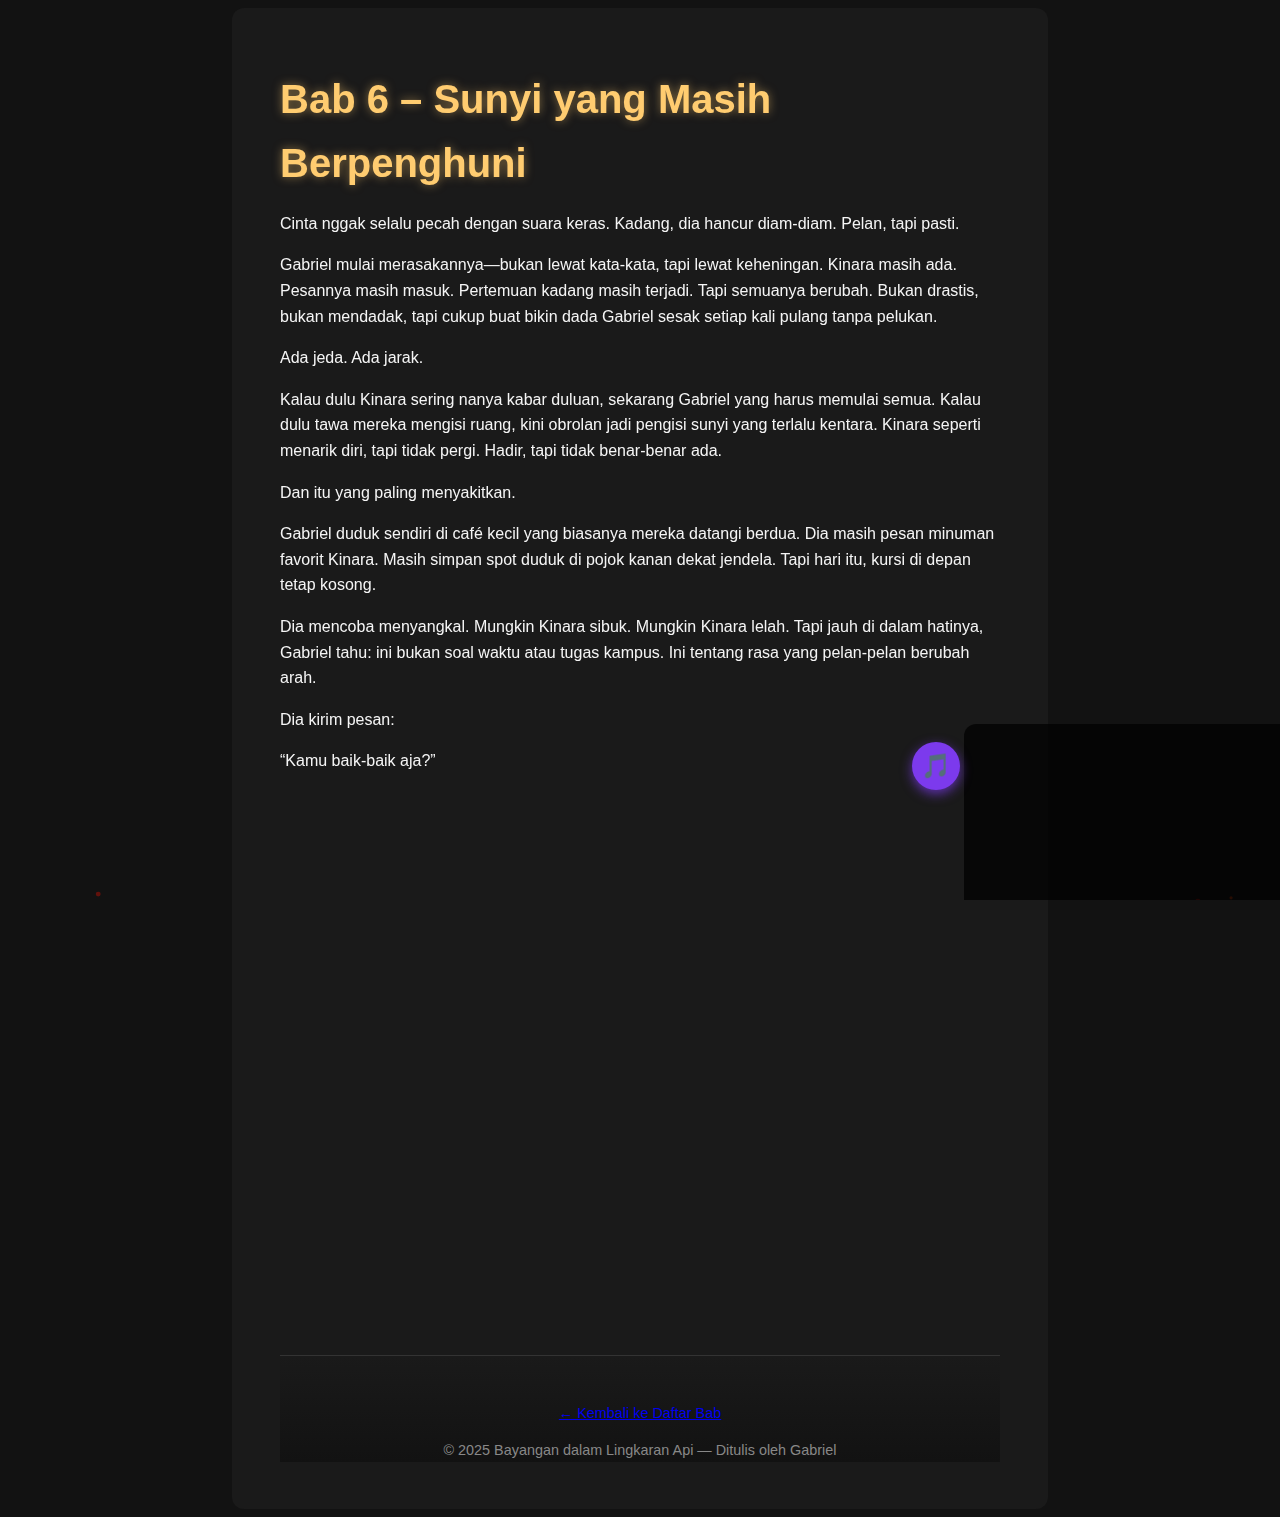
<file: bab6.html>
<!DOCTYPE html>
<html lang="id">
<head>
  <meta charset="UTF-8" />
  <meta name="viewport" content="width=device-width, initial-scale=1.0" />
  <title>Bab 6 – Sunyi yang Masih Berpenghuni</title>
  <link rel="stylesheet" href="css/style.css" />
  <link rel="stylesheet" href="https://unpkg.com/aos@2.3.1/dist/aos.css" />
  <style>
    /* Styling tombol navigasi & toggle audio konsisten seperti bab1 */
    .navigation-links {
      margin-top: 2rem;
      display: flex;
      justify-content: space-between;
      gap: 1rem;
    }
    .nav-button {
      background: linear-gradient(135deg, #7c3aed, #d946ef);
      color: white;
      padding: 12px 20px;
      border-radius: 12px;
      border: none;
      cursor: pointer;
      font-weight: 700;
      box-shadow: 0 6px 12px rgba(124, 58, 237, 0.6);
      transition: background 0.3s ease, transform 0.3s ease;
      user-select: none;
      flex: 1;
      text-align: center;
      text-decoration: none;
      display: inline-block;
    }
    .nav-button:hover,
    .nav-button:focus {
      background: linear-gradient(135deg, #d946ef, #7c3aed);
      transform: scale(1.05);
      outline: none;
    }
    .audio-toggle {
      position: fixed;
      bottom: 110px;
      right: 320px;
      background: #7c3aed;
      border-radius: 50%;
      width: 48px;
      height: 48px;
      border: none;
      color: #fff;
      font-size: 24px;
      cursor: pointer;
      box-shadow: 0 4px 12px rgba(124, 58, 237, 0.7);
      display: flex;
      align-items: center;
      justify-content: center;
      z-index: 10;
      transition: background 0.3s ease;
    }
    .audio-toggle:hover {
      background: #d946ef;
    }
    .spotify-player.hidden {
      transform: translateX(300px);
      opacity: 0;
      pointer-events: none;
      transition: transform 0.4s ease, opacity 0.4s ease;
    }
    .spotify-player {
      transition: transform 0.4s ease, opacity 0.4s ease;
    }
  </style>
</head>
<body>
  <canvas id="fireParticles"></canvas>

  <div class="container">
    <header>
      <h1 data-aos="fade-down">Bab 6 – Sunyi yang Masih Berpenghuni</h1>
    </header>

    <main>
      <p data-aos="fade-up">Cinta nggak selalu pecah dengan suara keras. Kadang, dia hancur diam-diam. Pelan, tapi pasti.</p>
      <p data-aos="fade-up" data-aos-delay="100">Gabriel mulai merasakannya—bukan lewat kata-kata, tapi lewat keheningan. Kinara masih ada. Pesannya masih masuk. Pertemuan kadang masih terjadi. Tapi semuanya berubah. Bukan drastis, bukan mendadak, tapi cukup buat bikin dada Gabriel sesak setiap kali pulang tanpa pelukan.</p>
      <p data-aos="fade-up" data-aos-delay="200">Ada jeda. Ada jarak.</p>
      <p data-aos="fade-up" data-aos-delay="300">Kalau dulu Kinara sering nanya kabar duluan, sekarang Gabriel yang harus memulai semua. Kalau dulu tawa mereka mengisi ruang, kini obrolan jadi pengisi sunyi yang terlalu kentara. Kinara seperti menarik diri, tapi tidak pergi. Hadir, tapi tidak benar-benar ada.</p>
      <p data-aos="fade-up" data-aos-delay="400">Dan itu yang paling menyakitkan.</p>
      <p data-aos="fade-up" data-aos-delay="500">Gabriel duduk sendiri di café kecil yang biasanya mereka datangi berdua. Dia masih pesan minuman favorit Kinara. Masih simpan spot duduk di pojok kanan dekat jendela. Tapi hari itu, kursi di depan tetap kosong.</p>
      <p data-aos="fade-up" data-aos-delay="600">Dia mencoba menyangkal. Mungkin Kinara sibuk. Mungkin Kinara lelah. Tapi jauh di dalam hatinya, Gabriel tahu: ini bukan soal waktu atau tugas kampus. Ini tentang rasa yang pelan-pelan berubah arah.</p>
      <p data-aos="fade-up" data-aos-delay="700">Dia kirim pesan:</p>
      <p data-aos="fade-up" data-aos-delay="800">“Kamu baik-baik aja?”</p>
      <p data-aos="fade-up" data-aos-delay="900">Dibalas. Tapi jeda balasannya terlalu panjang, dan isinya terlalu pendek.</p>
      <p data-aos="fade-up" data-aos-delay="1000">“Iya, maaf baru bales.”</p>
      <p data-aos="fade-up" data-aos-delay="1100">Gabriel nggak marah. Cuma... kecewa. Dan itu lebih berat dari amarah.</p>
      <p data-aos="fade-up" data-aos-delay="1200">Setiap kali mereka bertemu, Kinara seperti membawa kabut. Matanya tak lagi hangat, senyumnya tak lagi utuh. Tapi Gabriel tetap bertahan. Dia percaya rumah itu masih bisa diperbaiki. Masih bisa dikembalikan seperti semula.</p>
      <p data-aos="fade-up" data-aos-delay="1300">Tapi yang tak dia sadari: rumah itu masih berdiri, tapi penghuninya mungkin sudah mulai berkemas.</p>
      <p data-aos="fade-up" data-aos-delay="1400">Gabriel duduk di kamar, memandangi foto mereka berdua. Matanya sembab, tapi tak keluar air mata. Hatinya sunyi. Ia belum siap kehilangan. Atau... belum siap mengakui bahwa ia sedang kehilangan.</p>
      <p data-aos="fade-up" data-aos-delay="1500">Cinta mereka kini seperti rumah tua. Masih berdiri, tapi tidak lagi nyaman. Dan Gabriel tetap tinggal di dalamnya, berharap suatu hari suara langkah kaki itu kembali terdengar di lorongnya.</p>
      <p data-aos="fade-up" data-aos-delay="1600">Tapi sampai kapan?</p>

      <div class="navigation-links" data-aos="fade-up" data-aos-delay="1700">
        <a href="bab5.html" class="nav-button" aria-label="Kembali ke Bab 5">← Bab 5</a>
        <a href="bab7.html" class="nav-button" aria-label="Lanjut ke Bab 7">Bab 7 →</a>
      </div>
    </main>

    <footer>
      <p><a href="index.html">← Kembali ke Daftar Bab</a></p>
      <p>© 2025 Bayangan dalam Lingkaran Api — Ditulis oleh Gabriel</p>
    </footer>
  </div>

  <button class="audio-toggle" aria-label="Toggle Spotify Player" title="Toggle Spotify Player" type="button">🎵</button>

  <div class="spotify-player" aria-label="Spotify Player Bab 6">
   <iframe style="border-radius:12px" src="https://open.spotify.com/embed/track/630DpnzdfjdVqv2yLfPbAX?utm_source=generator" width="100%" height="152" frameBorder="0" allowfullscreen="" allow="autoplay; clipboard-write; encrypted-media; fullscreen; picture-in-picture" loading="lazy"></iframe>
  
</div>

  <script src="https://unpkg.com/aos@2.3.1/dist/aos.js"></script>
  <script src="js/particles.js"></script>
  <script>
    AOS.init();
    const toggleBtn = document.querySelector('.audio-toggle');
    const spotifyPlayer = document.querySelector('.spotify-player');

    toggleBtn.addEventListener('click', () => {
      spotifyPlayer.classList.toggle('hidden');
    });
  </script>
</body>
</html>
</file>
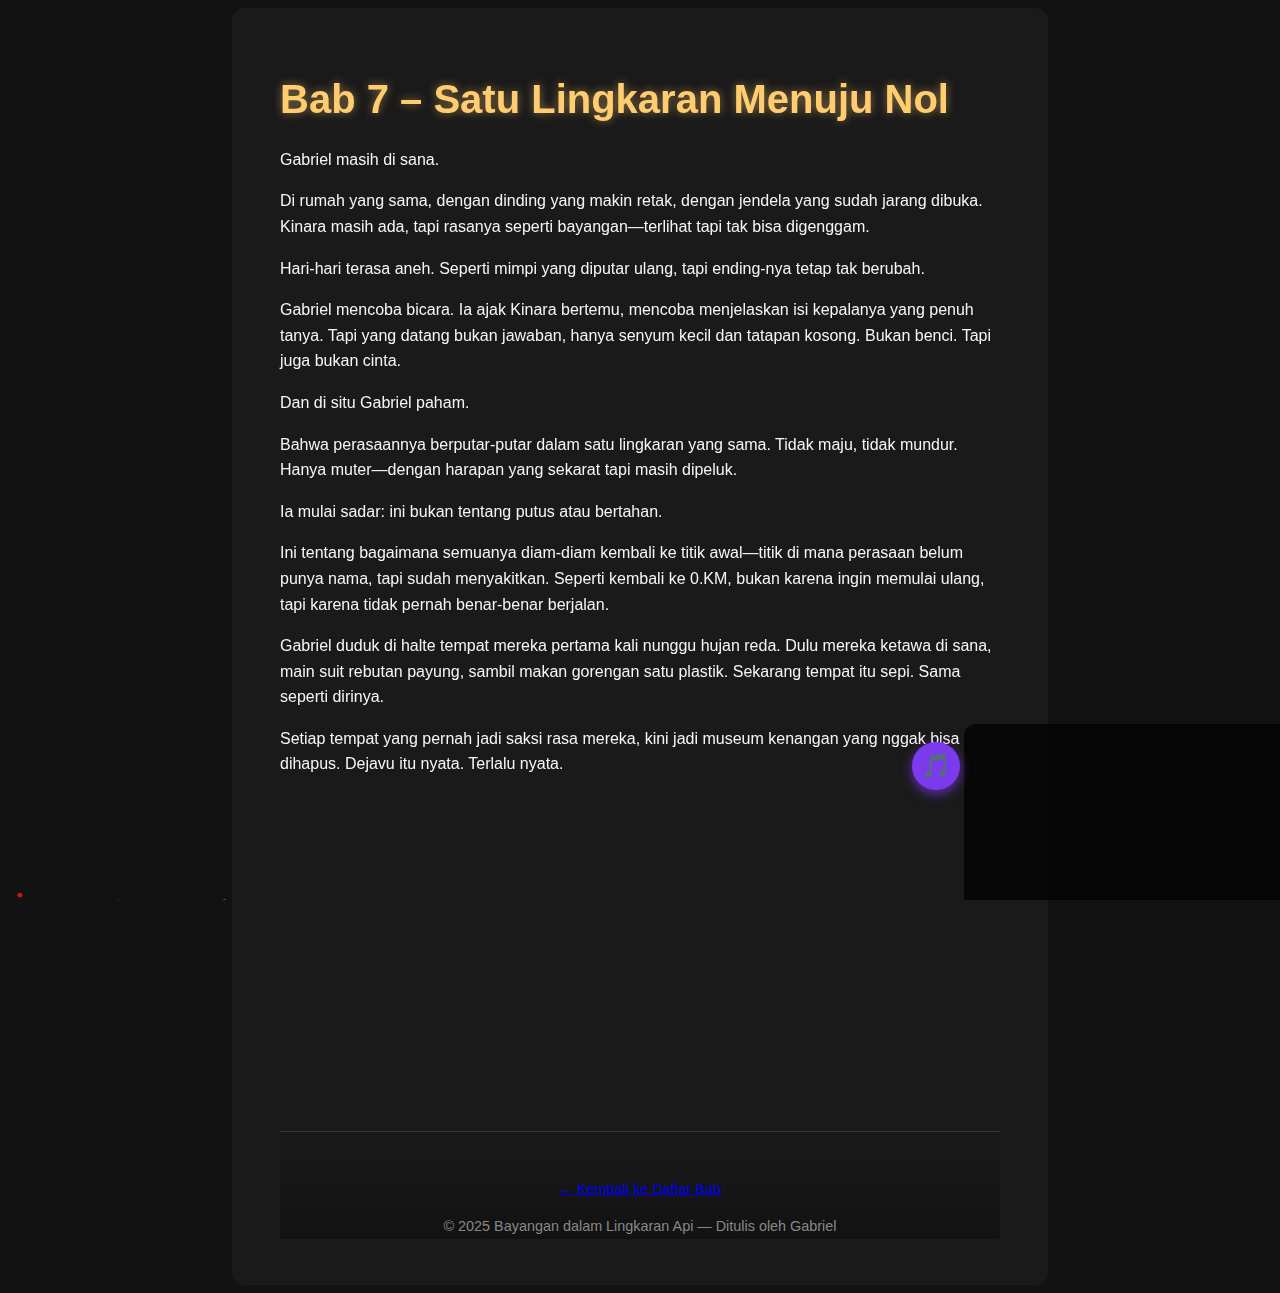
<file: bab7.html>
<!DOCTYPE html>
<html lang="id">
<head>
  <meta charset="UTF-8" />
  <meta name="viewport" content="width=device-width, initial-scale=1.0" />
  <title>Bab 7 – Satu Lingkaran Menuju Nol</title>
  <link rel="stylesheet" href="css/style.css" />
  <link rel="stylesheet" href="https://unpkg.com/aos@2.3.1/dist/aos.css" />
  <style>
    /* Styling tombol navigasi & toggle audio konsisten seperti bab1 */
    .navigation-links {
      margin-top: 2rem;
      display: flex;
      justify-content: space-between;
      gap: 1rem;
    }
    .nav-button {
      background: linear-gradient(135deg, #7c3aed, #d946ef);
      color: white;
      padding: 12px 20px;
      border-radius: 12px;
      border: none;
      cursor: pointer;
      font-weight: 700;
      box-shadow: 0 6px 12px rgba(124, 58, 237, 0.6);
      transition: background 0.3s ease, transform 0.3s ease;
      user-select: none;
      flex: 1;
      text-align: center;
      text-decoration: none;
      display: inline-block;
    }
    .nav-button:hover,
    .nav-button:focus {
      background: linear-gradient(135deg, #d946ef, #7c3aed);
      transform: scale(1.05);
      outline: none;
    }
    .audio-toggle {
      position: fixed;
      bottom: 110px;
      right: 320px;
      background: #7c3aed;
      border-radius: 50%;
      width: 48px;
      height: 48px;
      border: none;
      color: #fff;
      font-size: 24px;
      cursor: pointer;
      box-shadow: 0 4px 12px rgba(124, 58, 237, 0.7);
      display: flex;
      align-items: center;
      justify-content: center;
      z-index: 10;
      transition: background 0.3s ease;
    }
    .audio-toggle:hover {
      background: #d946ef;
    }
    .spotify-player.hidden {
      transform: translateX(300px);
      opacity: 0;
      pointer-events: none;
      transition: transform 0.4s ease, opacity 0.4s ease;
    }
    .spotify-player {
      transition: transform 0.4s ease, opacity 0.4s ease;
    }
  </style>
</head>
<body>
  <canvas id="fireParticles"></canvas>

  <div class="container">
    <header>
      <h1 data-aos="fade-down">Bab 7 – Satu Lingkaran Menuju Nol</h1>
    </header>

    <main>
      <p data-aos="fade-up">Gabriel masih di sana.</p>
      <p data-aos="fade-up" data-aos-delay="100">Di rumah yang sama, dengan dinding yang makin retak, dengan jendela yang sudah jarang dibuka. Kinara masih ada, tapi rasanya seperti bayangan—terlihat tapi tak bisa digenggam.</p>
      <p data-aos="fade-up" data-aos-delay="200">Hari-hari terasa aneh. Seperti mimpi yang diputar ulang, tapi ending-nya tetap tak berubah.</p>
      <p data-aos="fade-up" data-aos-delay="300">Gabriel mencoba bicara. Ia ajak Kinara bertemu, mencoba menjelaskan isi kepalanya yang penuh tanya. Tapi yang datang bukan jawaban, hanya senyum kecil dan tatapan kosong. Bukan benci. Tapi juga bukan cinta.</p>
      <p data-aos="fade-up" data-aos-delay="400">Dan di situ Gabriel paham.</p>
      <p data-aos="fade-up" data-aos-delay="500">Bahwa perasaannya berputar-putar dalam satu lingkaran yang sama. Tidak maju, tidak mundur. Hanya muter—dengan harapan yang sekarat tapi masih dipeluk.</p>
      <p data-aos="fade-up" data-aos-delay="600">Ia mulai sadar: ini bukan tentang putus atau bertahan.</p>
      <p data-aos="fade-up" data-aos-delay="700">Ini tentang bagaimana semuanya diam-diam kembali ke titik awal—titik di mana perasaan belum punya nama, tapi sudah menyakitkan. Seperti kembali ke 0.KM, bukan karena ingin memulai ulang, tapi karena tidak pernah benar-benar berjalan.</p>
      <p data-aos="fade-up" data-aos-delay="800">Gabriel duduk di halte tempat mereka pertama kali nunggu hujan reda. Dulu mereka ketawa di sana, main suit rebutan payung, sambil makan gorengan satu plastik. Sekarang tempat itu sepi. Sama seperti dirinya.</p>
      <p data-aos="fade-up" data-aos-delay="900">Setiap tempat yang pernah jadi saksi rasa mereka, kini jadi museum kenangan yang nggak bisa dihapus. Dejavu itu nyata. Terlalu nyata.</p>
      <p data-aos="fade-up" data-aos-delay="1000">Gabriel akhirnya sadar...</p>
      <p data-aos="fade-up" data-aos-delay="1100">Kinara bukan luka yang belum sembuh.</p>
      <p data-aos="fade-up" data-aos-delay="1200">Tapi dia penyebab luka yang sama—berulang-ulang, dengan wajah yang tak pernah berubah.</p>
      <p data-aos="fade-up" data-aos-delay="1300">Dan yang paling menyakitkan?</p>
      <p data-aos="fade-up" data-aos-delay="1400">Gabriel tetap jatuh cinta padanya. Berkali-kali. Di titik yang sama. Di lingkaran yang sama.</p>

      <div class="navigation-links" data-aos="fade-up" data-aos-delay="1500">
        <a href="bab6.html" class="nav-button" aria-label="Kembali ke Bab 6">← Bab 6</a>
        <a href="epilog.html" class="nav-button" aria-label="Lanjut ke Epilog">Epilog →</a>
      </div>
    </main>

    <footer>
      <p><a href="index.html">← Kembali ke Daftar Bab</a></p>
      <p>© 2025 Bayangan dalam Lingkaran Api — Ditulis oleh Gabriel</p>
    </footer>
  </div>

  <button class="audio-toggle" aria-label="Toggle Spotify Player" title="Toggle Spotify Player" type="button">🎵</button>

  <div class="spotify-player" aria-label="Spotify Player Bab 7">
   <iframe style="border-radius:12px" src="https://open.spotify.com/embed/track/5LrN7yUQAzvthd4QujgPFr?utm_source=generator" width="100%" height="152" frameBorder="0" allowfullscreen="" allow="autoplay; clipboard-write; encrypted-media; fullscreen; picture-in-picture" loading="lazy"></iframe>
  </div>

  <script src="https://unpkg.com/aos@2.3.1/dist/aos.js"></script>
  <script src="js/particles.js"></script>
  <script>
    AOS.init();
    const toggleBtn = document.querySelector('.audio-toggle');
    const spotifyPlayer = document.querySelector('.spotify-player');

    toggleBtn.addEventListener('click', () => {
      spotifyPlayer.classList.toggle('hidden');
    });
  </script>
</body>
</html>
</file>
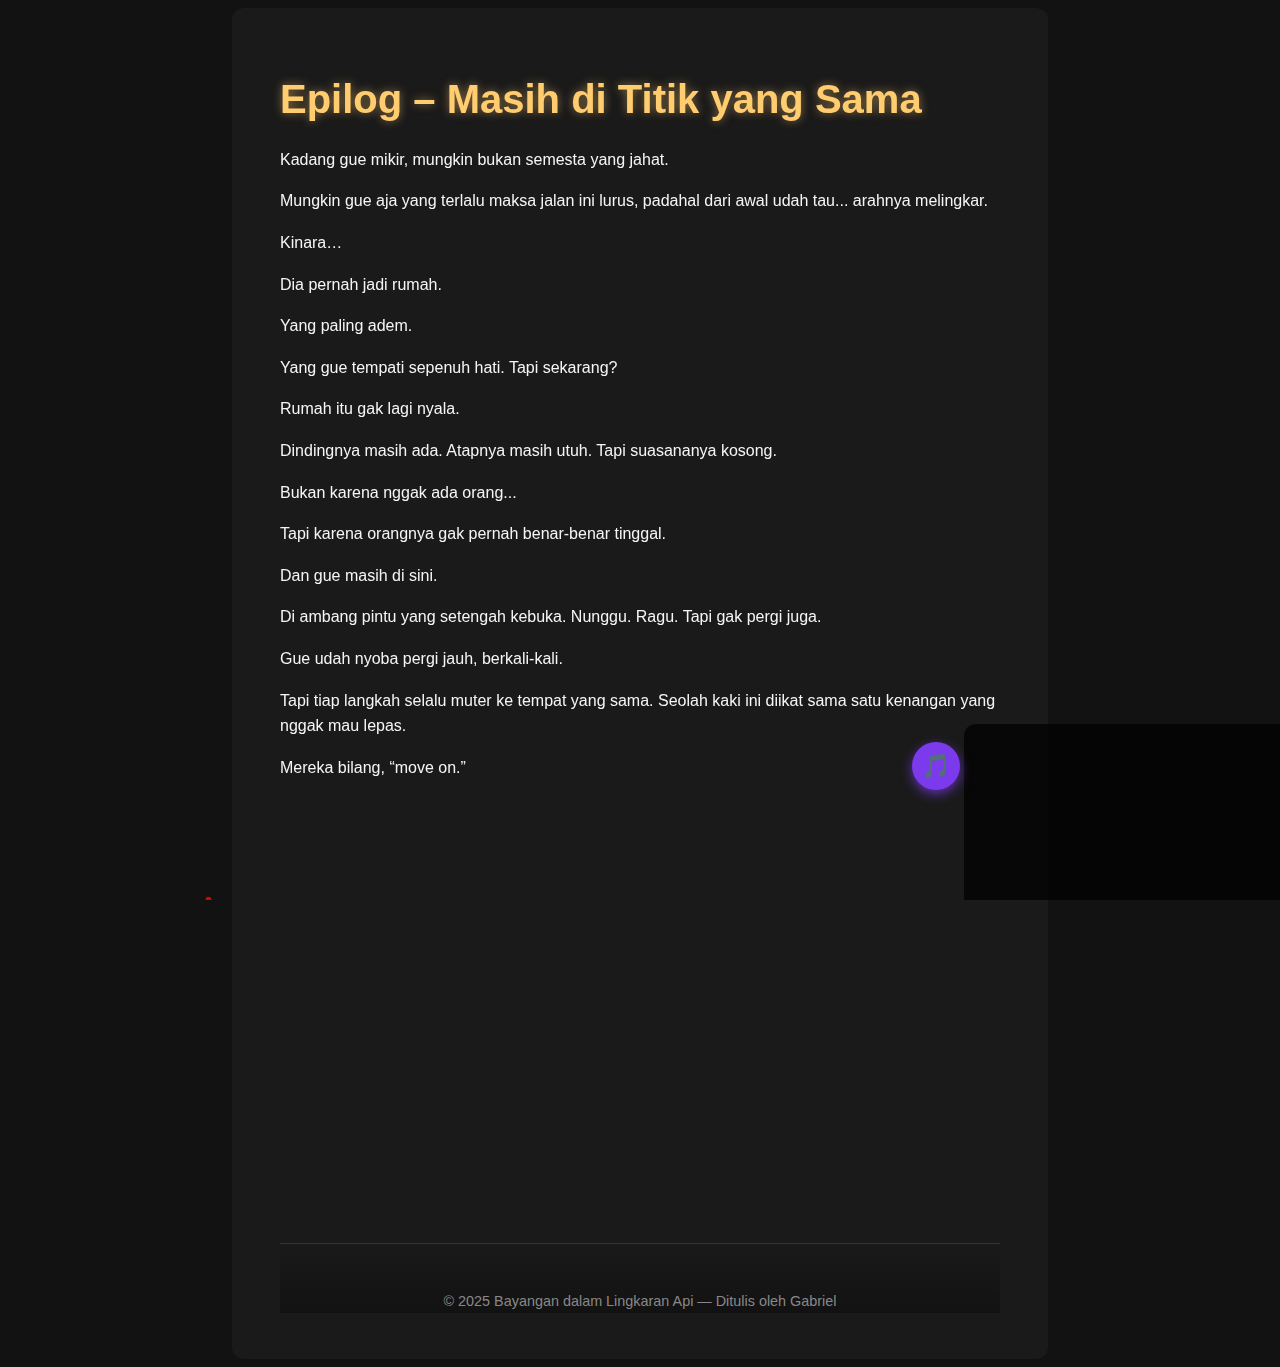
<file: epilog.html>
<!DOCTYPE html>
<html lang="id">
<head>
  <meta charset="UTF-8" />
  <meta name="viewport" content="width=device-width, initial-scale=1.0" />
  <title>Epilog – Masih di Titik yang Sama</title>
  <link rel="stylesheet" href="css/style.css" />
  <link rel="stylesheet" href="https://unpkg.com/aos@2.3.1/dist/aos.css" />
  <style>
    /* Styling tombol navigasi & toggle audio konsisten seperti bab1 */
    .navigation-links {
      margin-top: 2rem;
      display: flex;
      justify-content: flex-start;
      gap: 1rem;
    }
    .nav-button {
      background: linear-gradient(135deg, #7c3aed, #d946ef);
      color: white;
      padding: 12px 20px;
      border-radius: 12px;
      border: none;
      cursor: pointer;
      font-weight: 700;
      box-shadow: 0 6px 12px rgba(124, 58, 237, 0.6);
      transition: background 0.3s ease, transform 0.3s ease;
      user-select: none;
      text-align: center;
      text-decoration: none;
      display: inline-block;
    }
    .nav-button:hover,
    .nav-button:focus {
      background: linear-gradient(135deg, #d946ef, #7c3aed);
      transform: scale(1.05);
      outline: none;
    }
    .audio-toggle {
      position: fixed;
      bottom: 110px;
      right: 320px;
      background: #7c3aed;
      border-radius: 50%;
      width: 48px;
      height: 48px;
      border: none;
      color: #fff;
      font-size: 24px;
      cursor: pointer;
      box-shadow: 0 4px 12px rgba(124, 58, 237, 0.7);
      display: flex;
      align-items: center;
      justify-content: center;
      z-index: 10;
      transition: background 0.3s ease;
    }
    .audio-toggle:hover {
      background: #d946ef;
    }
    .spotify-player.hidden {
      transform: translateX(300px);
      opacity: 0;
      pointer-events: none;
      transition: transform 0.4s ease, opacity 0.4s ease;
    }
    .spotify-player {
      transition: transform 0.4s ease, opacity 0.4s ease;
    }
  </style>
</head>
<body>
  <canvas id="fireParticles"></canvas>

  <div class="container">
    <header>
      <h1 data-aos="fade-down">Epilog – Masih di Titik yang Sama</h1>
    </header>

    <main>
      <p data-aos="fade-up">Kadang gue mikir, mungkin bukan semesta yang jahat.</p>
      <p data-aos="fade-up" data-aos-delay="100">Mungkin gue aja yang terlalu maksa jalan ini lurus, padahal dari awal udah tau... arahnya melingkar.</p>
      <p data-aos="fade-up" data-aos-delay="200">Kinara…</p>
      <p data-aos="fade-up" data-aos-delay="300">Dia pernah jadi rumah.</p>
      <p data-aos="fade-up" data-aos-delay="400">Yang paling adem.</p>
      <p data-aos="fade-up" data-aos-delay="500">Yang gue tempati sepenuh hati. Tapi sekarang?</p>
      <p data-aos="fade-up" data-aos-delay="600">Rumah itu gak lagi nyala.</p>
      <p data-aos="fade-up" data-aos-delay="700">Dindingnya masih ada. Atapnya masih utuh. Tapi suasananya kosong.</p>
      <p data-aos="fade-up" data-aos-delay="800">Bukan karena nggak ada orang...</p>
      <p data-aos="fade-up" data-aos-delay="900">Tapi karena orangnya gak pernah benar-benar tinggal.</p>
      <p data-aos="fade-up" data-aos-delay="1000">Dan gue masih di sini.</p>
      <p data-aos="fade-up" data-aos-delay="1100">Di ambang pintu yang setengah kebuka. Nunggu. Ragu. Tapi gak pergi juga.</p>
      <p data-aos="fade-up" data-aos-delay="1200">Gue udah nyoba pergi jauh, berkali-kali.</p>
      <p data-aos="fade-up" data-aos-delay="1300">Tapi tiap langkah selalu muter ke tempat yang sama. Seolah kaki ini diikat sama satu kenangan yang nggak mau lepas.</p>
      <p data-aos="fade-up" data-aos-delay="1400">Mereka bilang, “move on.”</p>
      <p data-aos="fade-up" data-aos-delay="1500">Tapi gimana caranya maju kalau setiap kali lo mulai melangkah, lo malah nemu jejak lo sendiri di tanah yang sama?</p>
      <p data-aos="fade-up" data-aos-delay="1600">Mungkin itu arti sebenarnya dari 0.KM.</p>
      <p data-aos="fade-up" data-aos-delay="1700">Bukan soal lupa.</p>
      <p data-aos="fade-up" data-aos-delay="1800">Tapi soal kenapa lo masih inget — dan lebih parahnya lagi, masih ngerasa.</p>
      <p data-aos="fade-up" data-aos-delay="1900">Karena di setiap lingkaran...</p>
      <p data-aos="fade-up" data-aos-delay="2000">Selalu ada satu titik yang bikin lo balik.</p>
      <p data-aos="fade-up" data-aos-delay="2100">Dan sayangnya, lo gak pernah benar-benar pulang.</p>

      <div class="navigation-links" data-aos="fade-up" data-aos-delay="2200">
        <a href="bab7.html" class="nav-button" aria-label="Kembali ke Bab 7">← Bab 7</a>
        <a href="index.html" class="nav-button" aria-label="Kembali ke Daftar Bab">Daftar Bab</a>
      </div>
    </main>

    <footer>
      <p>© 2025 Bayangan dalam Lingkaran Api — Ditulis oleh Gabriel</p>
    </footer>
  </div>

  <button class="audio-toggle" aria-label="Toggle Spotify Player" title="Toggle Spotify Player" type="button">🎵</button>

  <div class="spotify-player" aria-label="Spotify Player Epilog">
   <iframe style="border-radius:12px" src="https://open.spotify.com/embed/track/70Wtp9jCA3ZhGAxV0pnwS7?utm_source=generator" width="100%" height="152" frameBorder="0" allowfullscreen="" allow="autoplay; clipboard-write; encrypted-media; fullscreen; picture-in-picture" loading="lazy"></iframe>
  </div>

  <script src="https://unpkg.com/aos@2.3.1/dist/aos.js"></script>
  <script src="js/particles.js"></script>
  <script>
    AOS.init();
    const toggleBtn = document.querySelector('.audio-toggle');
    const spotifyPlayer = document.querySelector('.spotify-player');

    toggleBtn.addEventListener('click', () => {
      spotifyPlayer.classList.toggle('hidden');
    });
  </script>
</body>
</html>
</file>
<file: css/style.css>
/* Reset & Dark Mode */
body {
  background-color: #121212; /* warna dark mode */
  color: #f5f5f5; /* teks jadi terang */
  font-family: 'Segoe UI', sans-serif;
  line-height: 1.6;
}


.container {
  max-width: 720px;
  margin: 0 auto;
  padding: 2rem 3rem;
  position: relative;
  z-index: 2;
  background-color: #1a1a1a;
  border-radius: 12px;
}

header h1 {
  font-size: 2.5rem;
  margin-bottom: 0.5rem;
  color: #ffcc70;
  text-shadow: 0 0 10px rgba(255, 204, 112, 0.5);
}

.blurb {
  font-size: 1.1rem;
  color: #ccc;
  margin-bottom: 2rem;
}

/* ✅ Efek Typewriter yang mendukung multi-line */
.typing {
  display: inline-block;
  overflow: hidden;
  white-space: normal;
  border-right: 2px solid #ffe082;
  animation: typing 3.5s steps(120, end) forwards, blink 0.7s step-end infinite;
  max-width: 100%;
}

@keyframes typing {
  from { width: 0; }
  to { width: 100%; }
}

@keyframes blink {
  50% { border-color: transparent; }
}

/* Daftar Bab */
.daftar-bab {
  list-style: none;
  padding: 1rem 2rem;
  margin: 0;
  background: #2c2c2c;
  border-radius: 10px;
  box-shadow: 0 4px 15px rgba(0,0,0,0.6);
}

.daftar-bab li {
  margin-bottom: 1.2rem;
}

.daftar-bab a {
  color: #ffdd57 !important;
  text-decoration: none;
  font-weight: 600;
  font-size: 1.25rem;
  display: inline-block;
  padding: 8px 12px;
  border-radius: 10px;
  background-color: rgba(0, 0, 0, 0.3);
  transition: background-color 0.3s ease, color 0.3s ease;
}

.daftar-bab a:hover,
.daftar-bab a:focus {
  color: #fff !important;
  background-color: #7c3aed;
  box-shadow: 0 0 10px #7c3aed;
  outline: none;
}

/* Footer */
footer {
  margin-top: 4rem;
  padding-top: 2rem;
  border-top: 1px solid #333;
  background: linear-gradient(to top, #121212, transparent);
  font-size: 0.9rem;
  color: #888;
  text-align: center;
}

/* Spotify Player */
.spotify-player {
  position: fixed;
  bottom: 0;
  right: 0;
  width: 300px;
  z-index: 5;
  padding: 0.5rem;
  background-color: rgba(0, 0, 0, 0.7);
  border-top-left-radius: 12px;
}

/* Canvas Efek Api */
canvas#fireParticles {
  position: fixed;
  top: 0;
  left: 0;
  width: 100vw;
  height: 100vh;
  z-index: 0;
  pointer-events: none;
}
</file>
